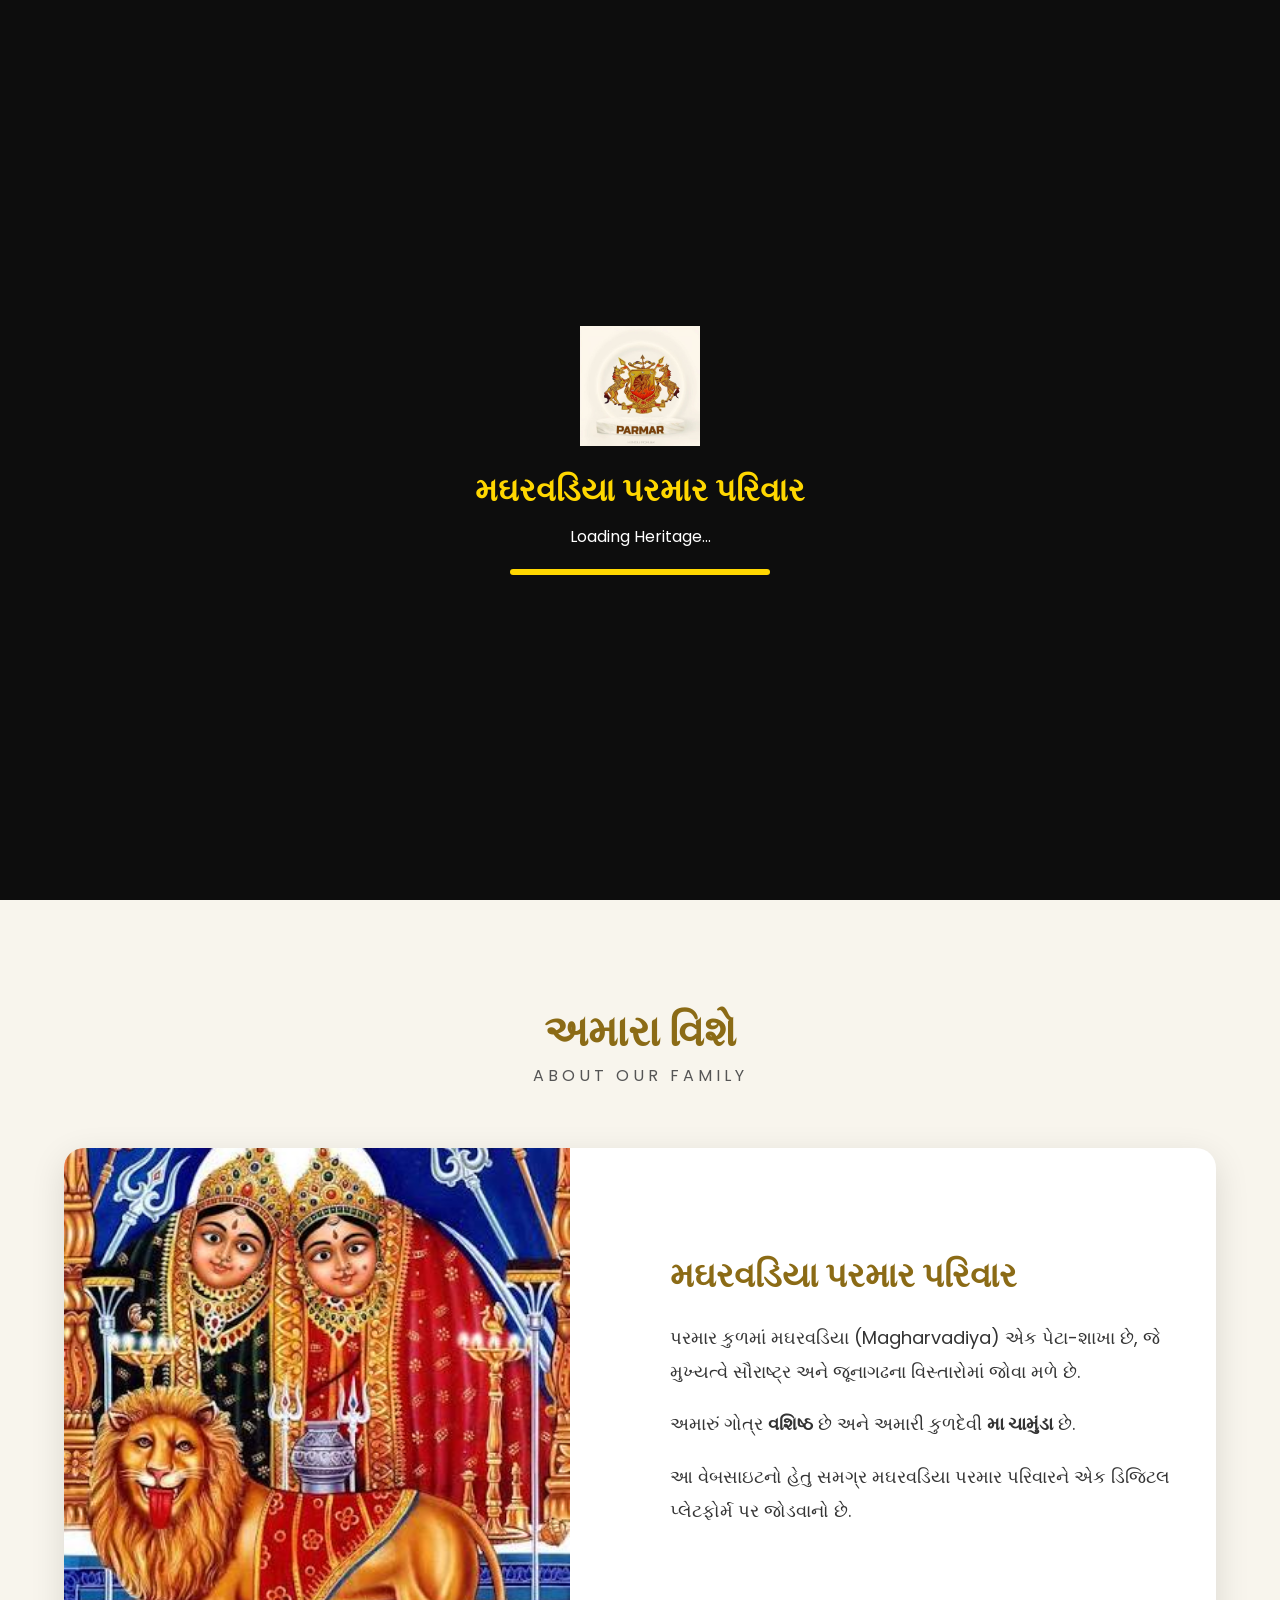
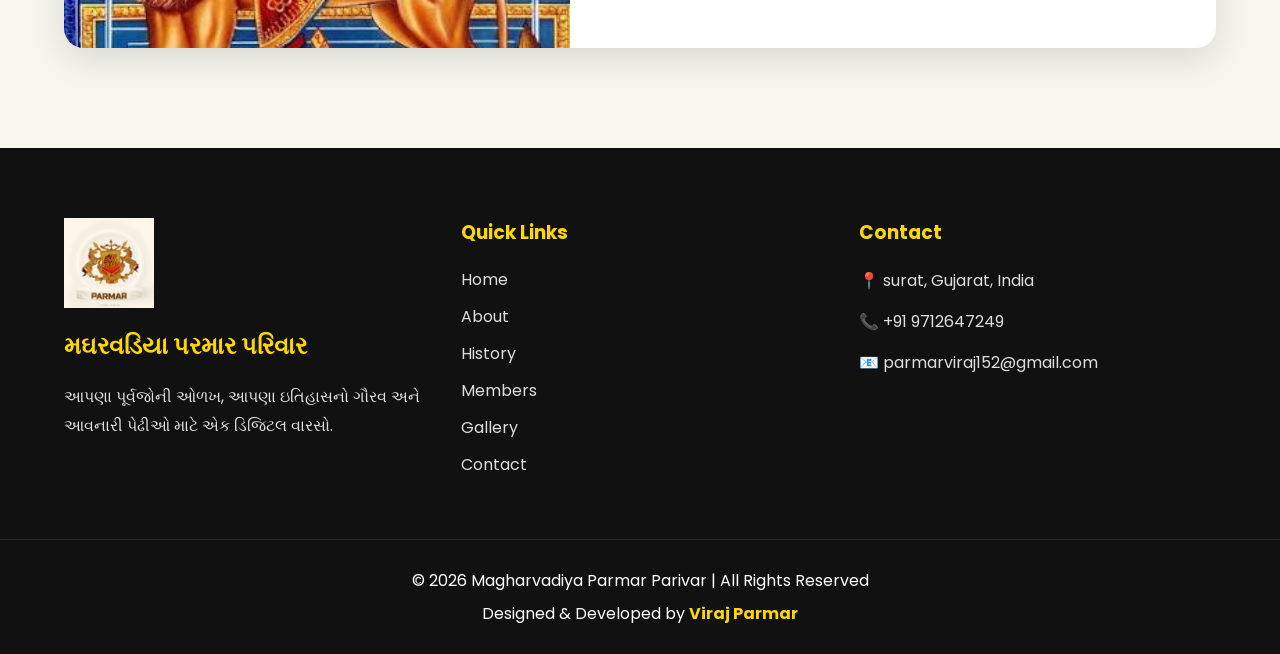
<file: index.html>
<!DOCTYPE html>
<html lang="gu">

<head>

    <meta charset="UTF-8">

    <meta name="viewport"
          content="width=device-width, initial-scale=1.0">

    <title>
        મઘરવડિયા પરમાર પરિવાર
    </title>

    <link rel="stylesheet"
          href="style.css">

</head>

<body>
    

    <div id="loader">
    

    <div class="loader-content">

        <img src="logo.jpg" alt="Logo">

        <h2>મઘરવડિયા પરમાર પરિવાર</h2>

        <p>Loading Heritage...</p>

        <div class="loading-bar">

            <div class="loading-fill"></div>

        </div>
    </div>

</div>



<header>

    <nav class="navbar" id="navbar">

        <div class="menu-toggle">

    <span></span>
    <span></span>
    <span></span>

</div>
    <div class="logo">
        <img src="logo.jpg"
             alt="Parmar Logo">
        <div class="logo-text">
            <h2>મઘરવડિયા પરમાર પરિવાર</h2>
            <p>MAGHARVADIYA PARMAR FAMILY</p>
        </div>
    </div>

    <ul class="nav-links">
        <li><a href="index.html" class="active">Home</a></li>
        <li><a href="about">About</a></li>
        <li><a href="member.html">Members</a></li>
        <li><a href="history.html">History</a></li>
        <li><a href="gallary.html">Gallery</a></li>
        <li><a href="news.html">News</a></li>
        <li><a href="contect.html">Contact</a></li>
    </ul>

    <div class="language">
        <button>ગુજરાતી</button>
        <button>English</button>
    </div>

</nav>
</header>


<section class="hero">

    <div class="hero-overlay"></div>

    <div class="hero-content">

        <h1>મઘરવડિયા પરમાર પરિવાર</h1>

        <h2>MAGHARVADIYA PARMAR FAMILY</h2>

        <div class="hero-line"></div>

        <p>
            આપણો ઇતિહાસ • આપણી ઓળખ • આપણો વારસો
        </p>

        <a href="#about" class="hero-btn">
            Explore History
        </a>

        <div class="scroll-down">

            <span>⌄</span>

        </div>

    </div>

</section>

<section id="about">

    <div class="container">

        <div class="section-title">

            <h2>અમારા વિશે</h2>

            <span>ABOUT OUR FAMILY</span>

        </div>

        <div class="about-card">

            <div class="about-image">

                <img src="maa.jpg" alt="Parmar Family">

            </div>

            <div class="about-content">

                <h3>મઘરવડિયા પરમાર પરિવાર</h3>

                <p>
                    પરમાર કુળમાં મઘરવડિયા (Magharvadiya) એક પેટા-શાખા છે, જે મુખ્યત્વે સૌરાષ્ટ્ર અને જૂનાગઢના વિસ્તારોમાં જોવા મળે છે.
                </p>

                <p>
                    અમારું ગોત્ર <strong>વશિષ્ઠ</strong> છે અને અમારી કુળદેવી <strong>મા ચામુંડા</strong> છે.
                </p>

                <p>
                    આ વેબસાઇટનો હેતુ સમગ્ર મઘરવડિયા પરમાર પરિવારને એક ડિજિટલ પ્લેટફોર્મ પર જોડવાનો છે.
                </p>

            </div>

        </div>

    </div>

</section>


<script src="script.js"></script>

</body>
<footer>

    <div class="footer-container">

        <div class="footer-box">

            <img src="logo.jpg" class="footer-logo">

            <h2>મઘરવડિયા પરમાર પરિવાર</h2>

            <p>
                આપણા પૂર્વજોની ઓળખ, આપણા ઇતિહાસનો ગૌરવ અને આવનારી પેઢીઓ માટે એક ડિજિટલ વારસો.
            </p>

        </div>

        <div class="footer-box">

            <h3>Quick Links</h3>

            <ul>

                <li><a href="index.html">Home</a></li>

                <li><a href="#about">About</a></li>

                <li><a href="history.html">History</a></li>

                <li><a href="member.html">Members</a></li>

                <li><a href="gallary.html">Gallery</a></li>

                <li><a href="contect.html">Contact</a></li>

            </ul>

        </div>

        <div class="footer-box">

            <h3>Contact</h3>

            <p>📍 surat, Gujarat, India</p>

            <p>📞 +91 9712647249</p>

            <p>📧 parmarviraj152@gmail.com</p>

        </div>

    </div>

    <div class="footer-bottom">

        <p>

            © 2026 Magharvadiya Parmar Parivar | All Rights Reserved

        </p>

        <p>

            Designed & Developed by <span>Viraj Parmar</span>

        </p>

    </div>

</footer>
</html>
</file>
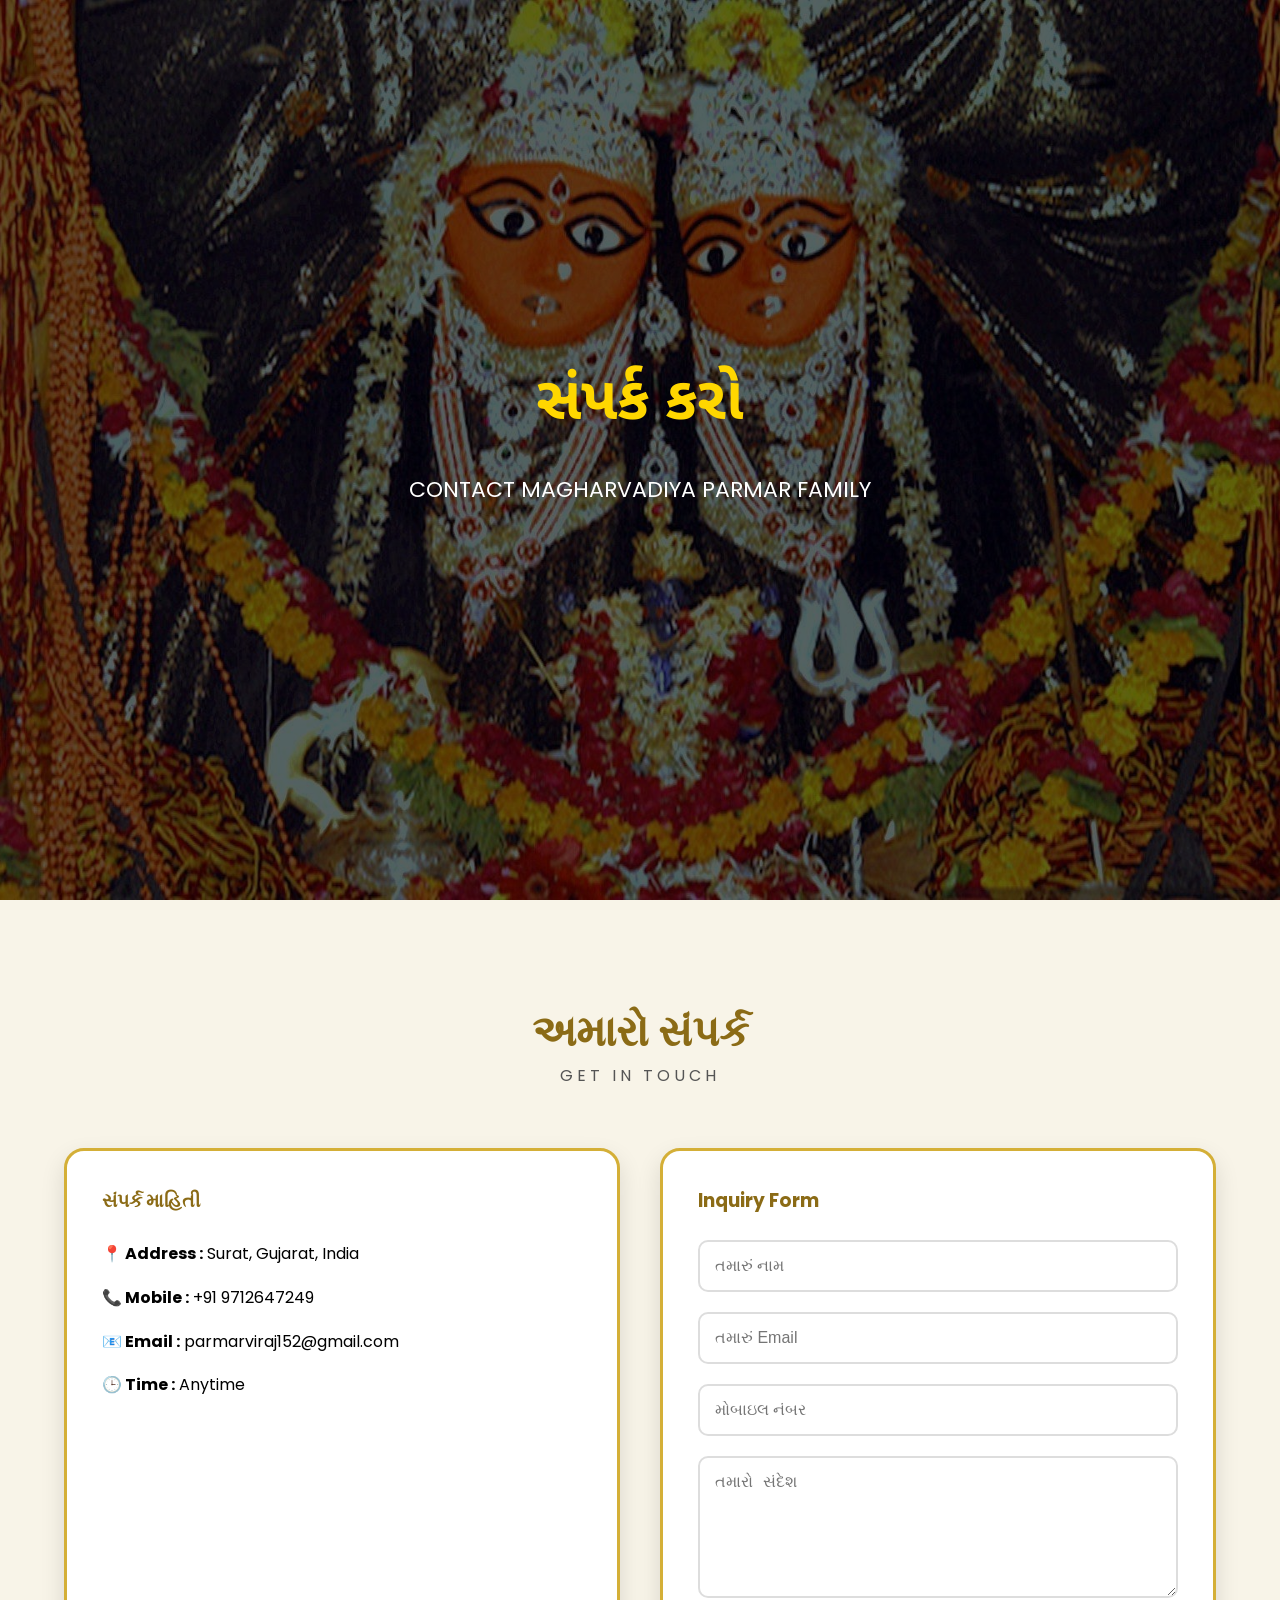
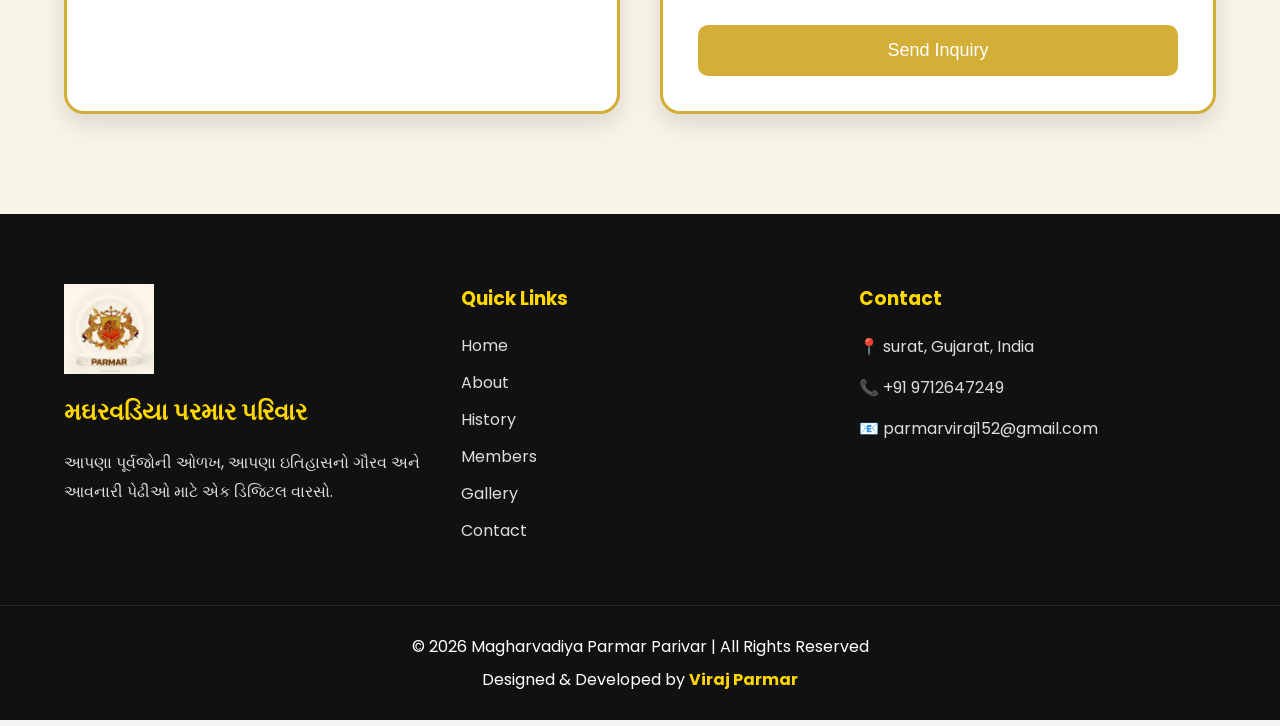
<file: contect.html>
<!DOCTYPE html>
<html lang="gu">

<head>

    <meta charset="UTF-8">

    <meta name="viewport" content="width=device-width, initial-scale=1.0">

    <title>Contact Us</title>

    <link rel="stylesheet" href="style.css">

</head>

<body>

<!-- Navbar -->
<!-- index.html mathi Copy -->

<section class="hero">

    <div class="hero-overlay"></div>

    <div class="hero-content">

        <h1>સંપર્ક કરો</h1>

        <p>CONTACT MAGHARVADIYA PARMAR FAMILY</p>

    </div>

</section>

<section id="contact-page">

    <div class="container">

        <div class="section-title">

            <h2>અમારો સંપર્ક</h2>

            <span>GET IN TOUCH</span>

        </div>

        <div class="contact-wrapper">

            <!-- Contact Information -->

            <div class="contact-card">

                <h3>સંપર્ક માહિતી</h3>

                <p><strong>📍 Address :</strong> Surat, Gujarat, India</p>

                <p><strong>📞 Mobile :</strong> +91 9712647249</p>

                <p><strong>📧 Email :</strong> parmarviraj152@gmail.com</p>

                <p><strong>🕒 Time :</strong> Anytime</p>

            </div>

            <!-- Inquiry Form -->

            <div class="contact-card">

                <h3>Inquiry Form</h3>

                <form>

                    <input type="text"
                           placeholder="તમારું નામ">

                    <input type="email"
                           placeholder="તમારું Email">

                    <input type="tel"
                           placeholder="મોબાઇલ નંબર">

                    <textarea
                        rows="6"
                        placeholder="તમારો સંદેશ"></textarea>

                    <button type="submit">

                        Send Inquiry

                    </button>

                </form>

            </div>

        </div>

    </div>

</section>

<script src="script.js"></script>
</body>

<footer>

    <div class="footer-container">

        <div class="footer-box">

            <img src="logo.jpg" class="footer-logo">

            <h2>મઘરવડિયા પરમાર પરિવાર</h2>

            <p>
                આપણા પૂર્વજોની ઓળખ, આપણા ઇતિહાસનો ગૌરવ અને આવનારી પેઢીઓ માટે એક ડિજિટલ વારસો.
            </p>

        </div>

        <div class="footer-box">

            <h3>Quick Links</h3>

            <ul>

                <li><a href="index.html">Home</a></li>

                <li><a href="#about">About</a></li>

                <li><a href="history.html">History</a></li>

                <li><a href="member.html">Members</a></li>

                <li><a href="gallary.html">Gallery</a></li>

                <li><a href="contect.html">Contact</a></li>

            </ul>

        </div>

        <div class="footer-box">

            <h3>Contact</h3>

            <p>📍 surat, Gujarat, India</p>

            <p>📞 +91 9712647249</p>

            <p>📧 parmarviraj152@gmail.com</p>

        </div>

    </div>

    <div class="footer-bottom">

        <p>

            © 2026 Magharvadiya Parmar Parivar | All Rights Reserved

        </p>

        <p>

            Designed & Developed by <span>Viraj Parmar</span>

        </p>

    </div>

</footer>

</html>
</file>
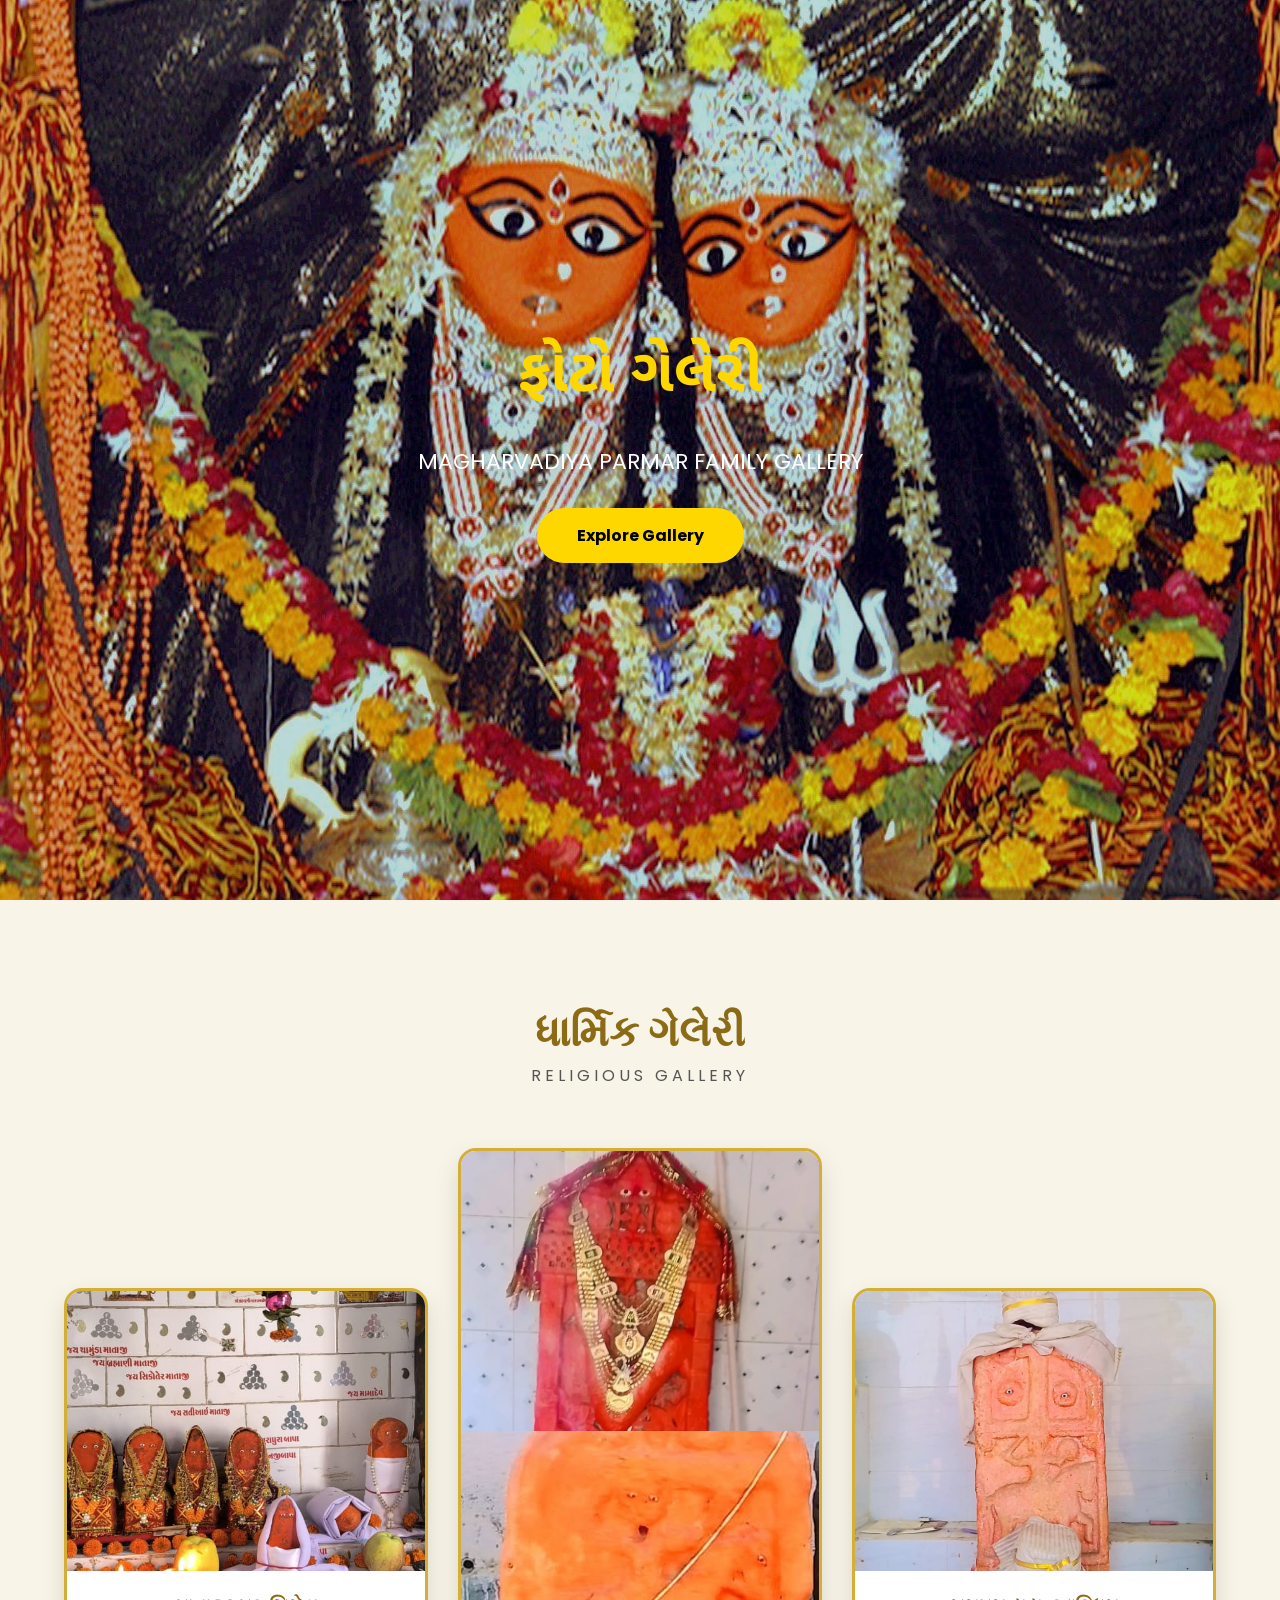
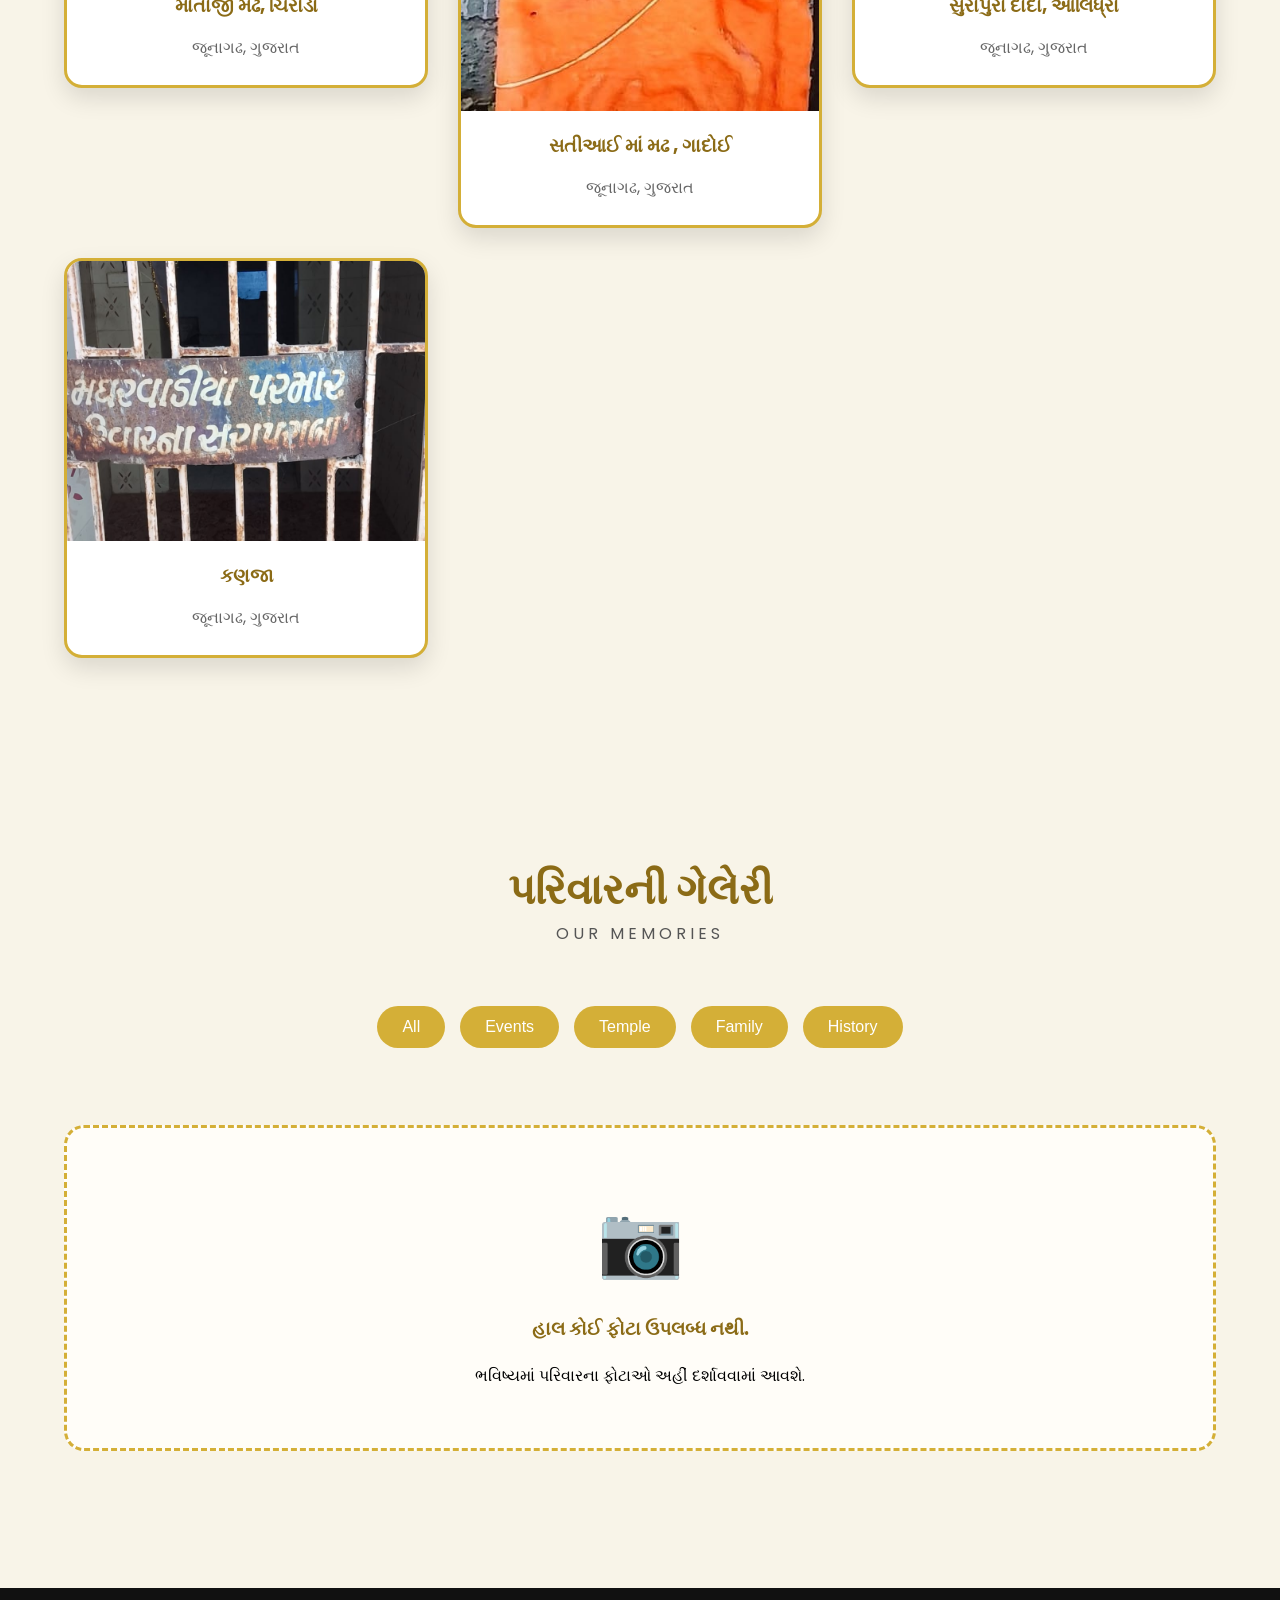
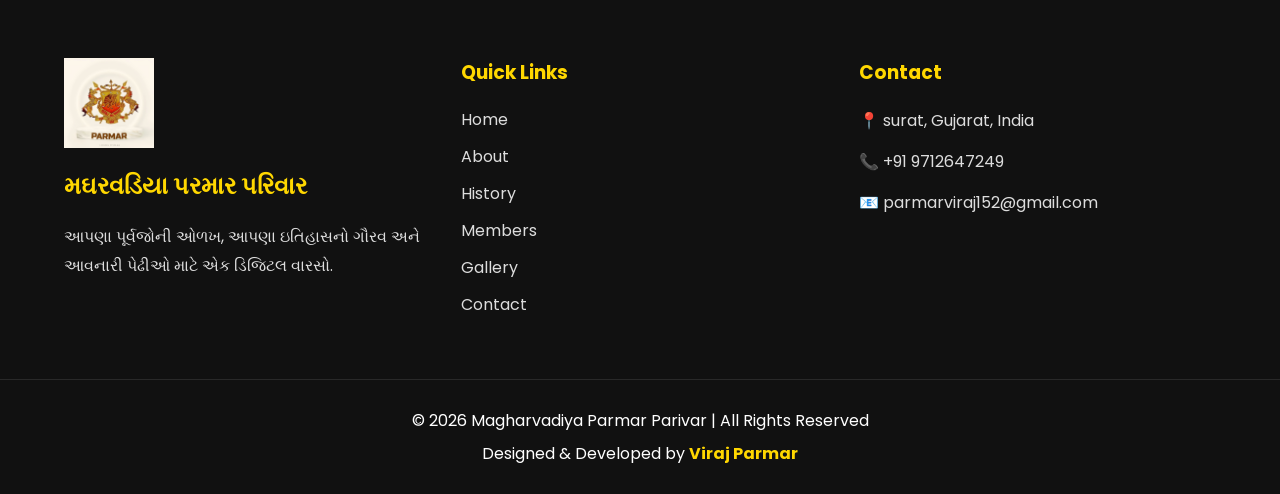
<file: gallary.html>
<!DOCTYPE html>
<html lang="gu">

<head>

    <meta charset="UTF-8">

    <meta name="viewport" content="width=device-width, initial-scale=1.0">

    <title>ફોટો ગેલેરી</title>

    <link rel="stylesheet" href="style.css">

</head>

<body>

<!-- Navbar -->
<!-- index.html mathi copy karvani -->

<section class="gallery-hero">

    <div class="hero-overlay"></div>

    <div class="hero-content">

        <h1>ફોટો ગેલેરી</h1>

        <p>MAGHARVADIYA PARMAR FAMILY GALLERY</p>

        <a href="#gallery" class="hero-btn">

            Explore Gallery

        </a>

    </div>

</section>
<section id="gallery">

    <div class="container">

        <div class="section-title">

            <h2>ધાર્મિક ગેલેરી</h2>

            <span>RELIGIOUS GALLERY</span>

        </div>

        <div class="gallery-grid">

            <!-- Photo 1 -->

            <div class="gallery-card">

                <img src="12.jpg" alt="ચામુંડા માતાજી મઢ">

                <h3>માતાજી મઢ,  ચિરોડા</h3>

                <p>જૂનાગઢ, ગુજરાત</p>

            </div>

            <!-- Photo 2 -->

            <div class="gallery-card">

                <img src="10.jpg" alt="સતીઆઈ માં">
                  <img src="11.jpg" alt="સુરાપુરા દાદા">

                <h3>સતીઆઈ માં મઢ , ગાદોઈ</h3>

                <p>જૂનાગઢ, ગુજરાત</p>

            </div>

            <!-- Photo 3 -->

            <div class="gallery-card">

                <img src="6.jpg" alt="સુરાપુરા દાદા">

                <h3>સુરાપુરા દાદા, આલિધ્રા</h3>

                <p>જૂનાગઢ, ગુજરાત</p>

            </div>

            <!-- Photo 4 -->

            <div class="gallery-card">

                <img src="7.jpg" alt="સુરાપુરા દાદા">

                <h3>કણજા</h3>

                <p>જૂનાગઢ, ગુજરાત</p>

            </div>

        </div>

    </div>

</section>

<section id="gallery">

    <div class="container">

        <div class="section-title">

            <h2>પરિવારની ગેલેરી</h2>

            <span>OUR MEMORIES</span>

        </div>

        <div class="gallery-filter">

            <button>All</button>

            <button>Events</button>

            <button>Temple</button>

            <button>Family</button>

            <button>History</button>

        </div>

        <div class="gallery-grid">

            <div class="empty-gallery">

                <h2>📷</h2>

                <h3>હાલ કોઈ ફોટા ઉપલબ્ધ નથી.</h3>

                <p>

                    ભવિષ્યમાં પરિવારના ફોટાઓ અહીં દર્શાવવામાં આવશે.

                </p>

            </div>

        </div>

    </div>

</section>

<footer>

    <div class="footer-container">

        <div class="footer-box">

            <img src="logo.jpg" class="footer-logo">

            <h2>મઘરવડિયા પરમાર પરિવાર</h2>

            <p>
                આપણા પૂર્વજોની ઓળખ, આપણા ઇતિહાસનો ગૌરવ અને આવનારી પેઢીઓ માટે એક ડિજિટલ વારસો.
            </p>

        </div>

        <div class="footer-box">

            <h3>Quick Links</h3>

            <ul>

                <li><a href="index.html">Home</a></li>

                <li><a href="#about">About</a></li>

                <li><a href="history.html">History</a></li>

                <li><a href="member.html">Members</a></li>

                <li><a href="gallary.html">Gallery</a></li>

                <li><a href="contect.html">Contact</a></li>

            </ul>

        </div>

        <div class="footer-box">

            <h3>Contact</h3>

            <p>📍 surat, Gujarat, India</p>

            <p>📞 +91 9712647249</p>

            <p>📧 parmarviraj152@gmail.com</p>

        </div>

    </div>

    <div class="footer-bottom">

        <p>

            © 2026 Magharvadiya Parmar Parivar | All Rights Reserved

        </p>

        <p>

            Designed & Developed by <span>Viraj Parmar</span>

        </p>

    </div>

</footer>

</body>

</html>
</file>
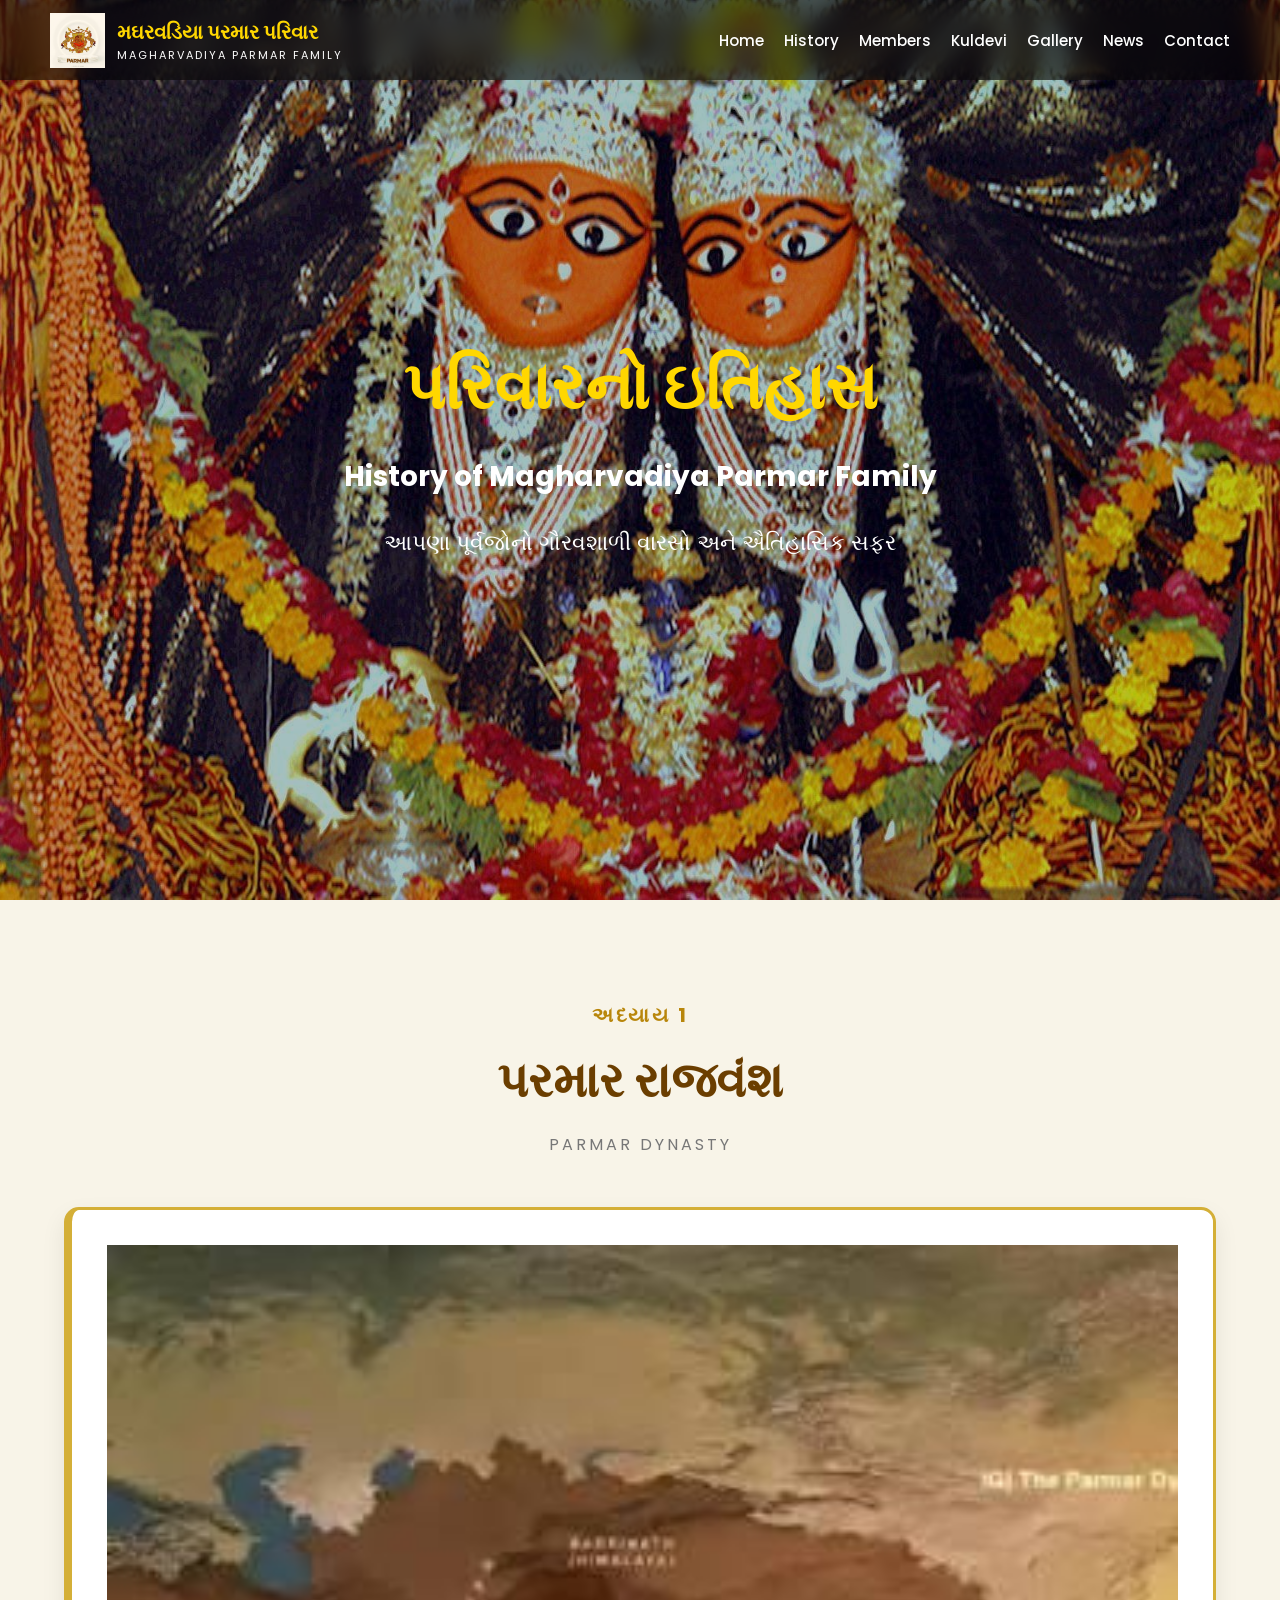
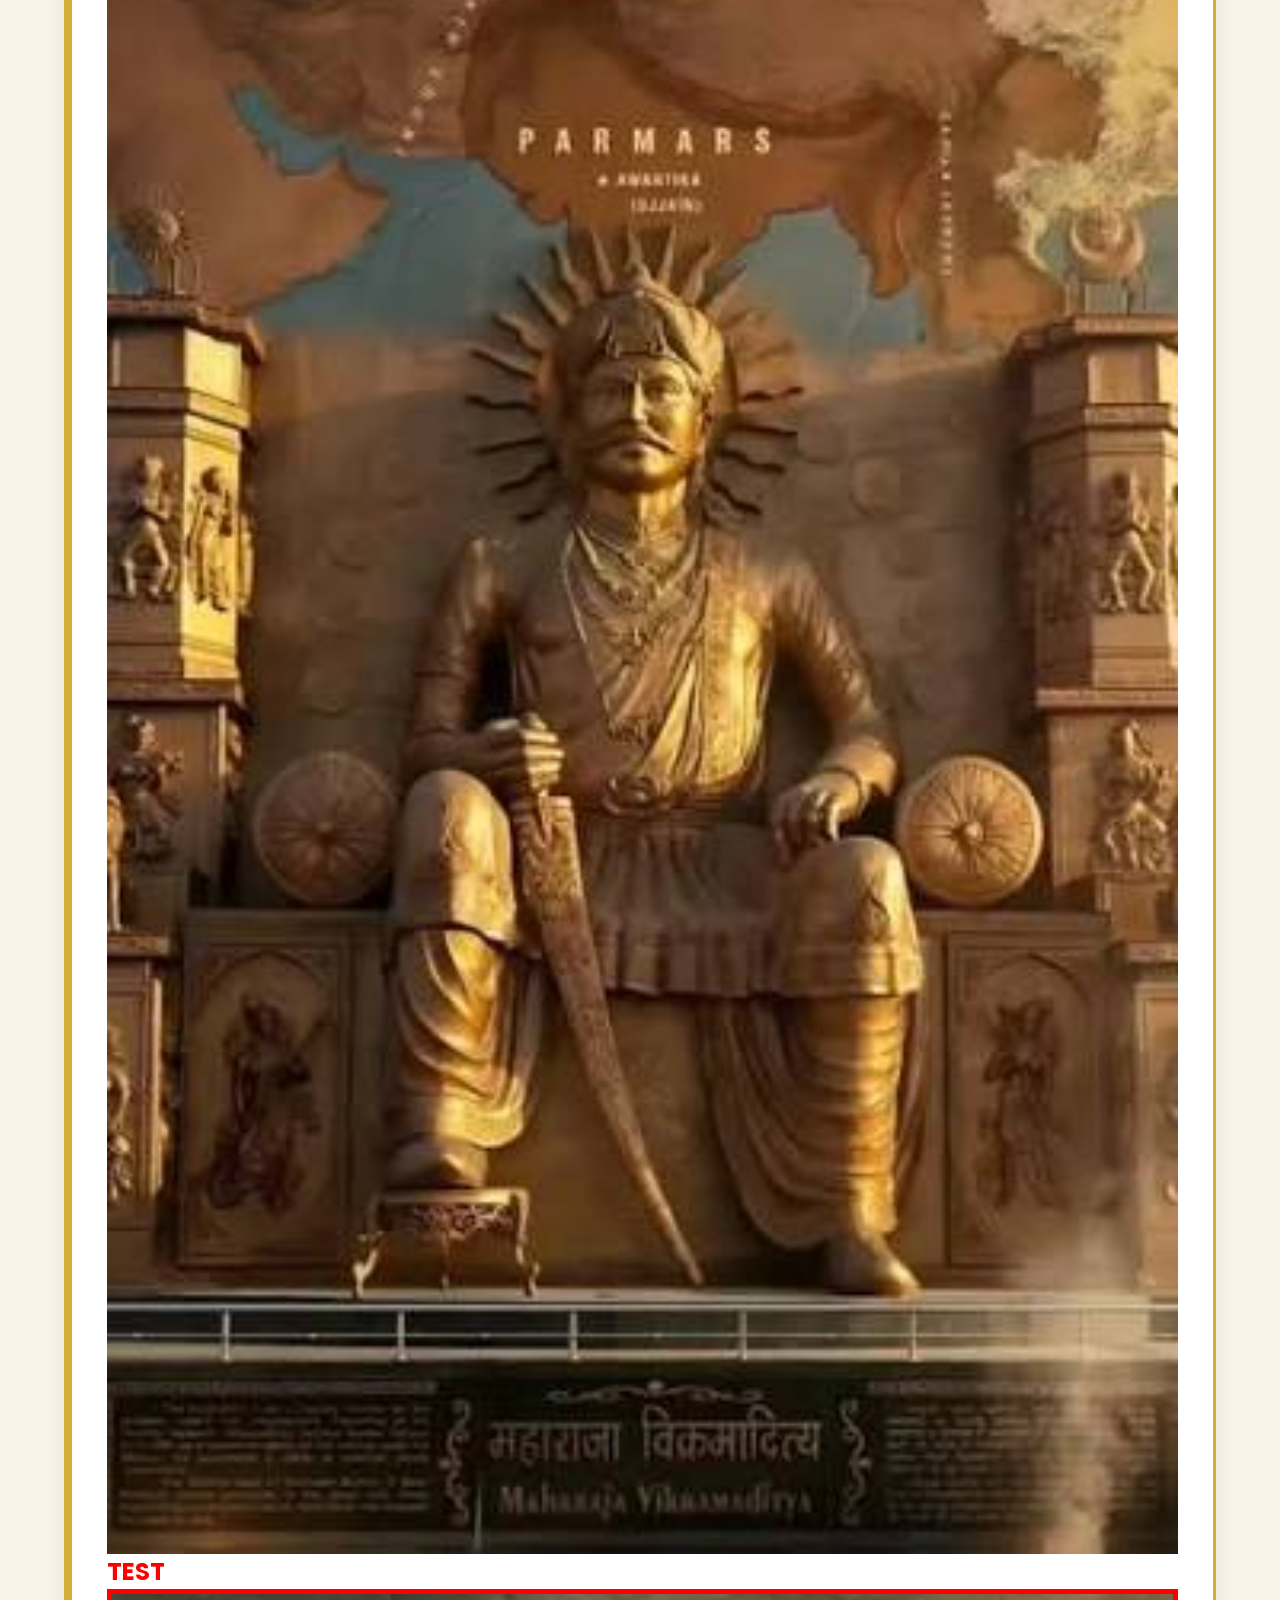
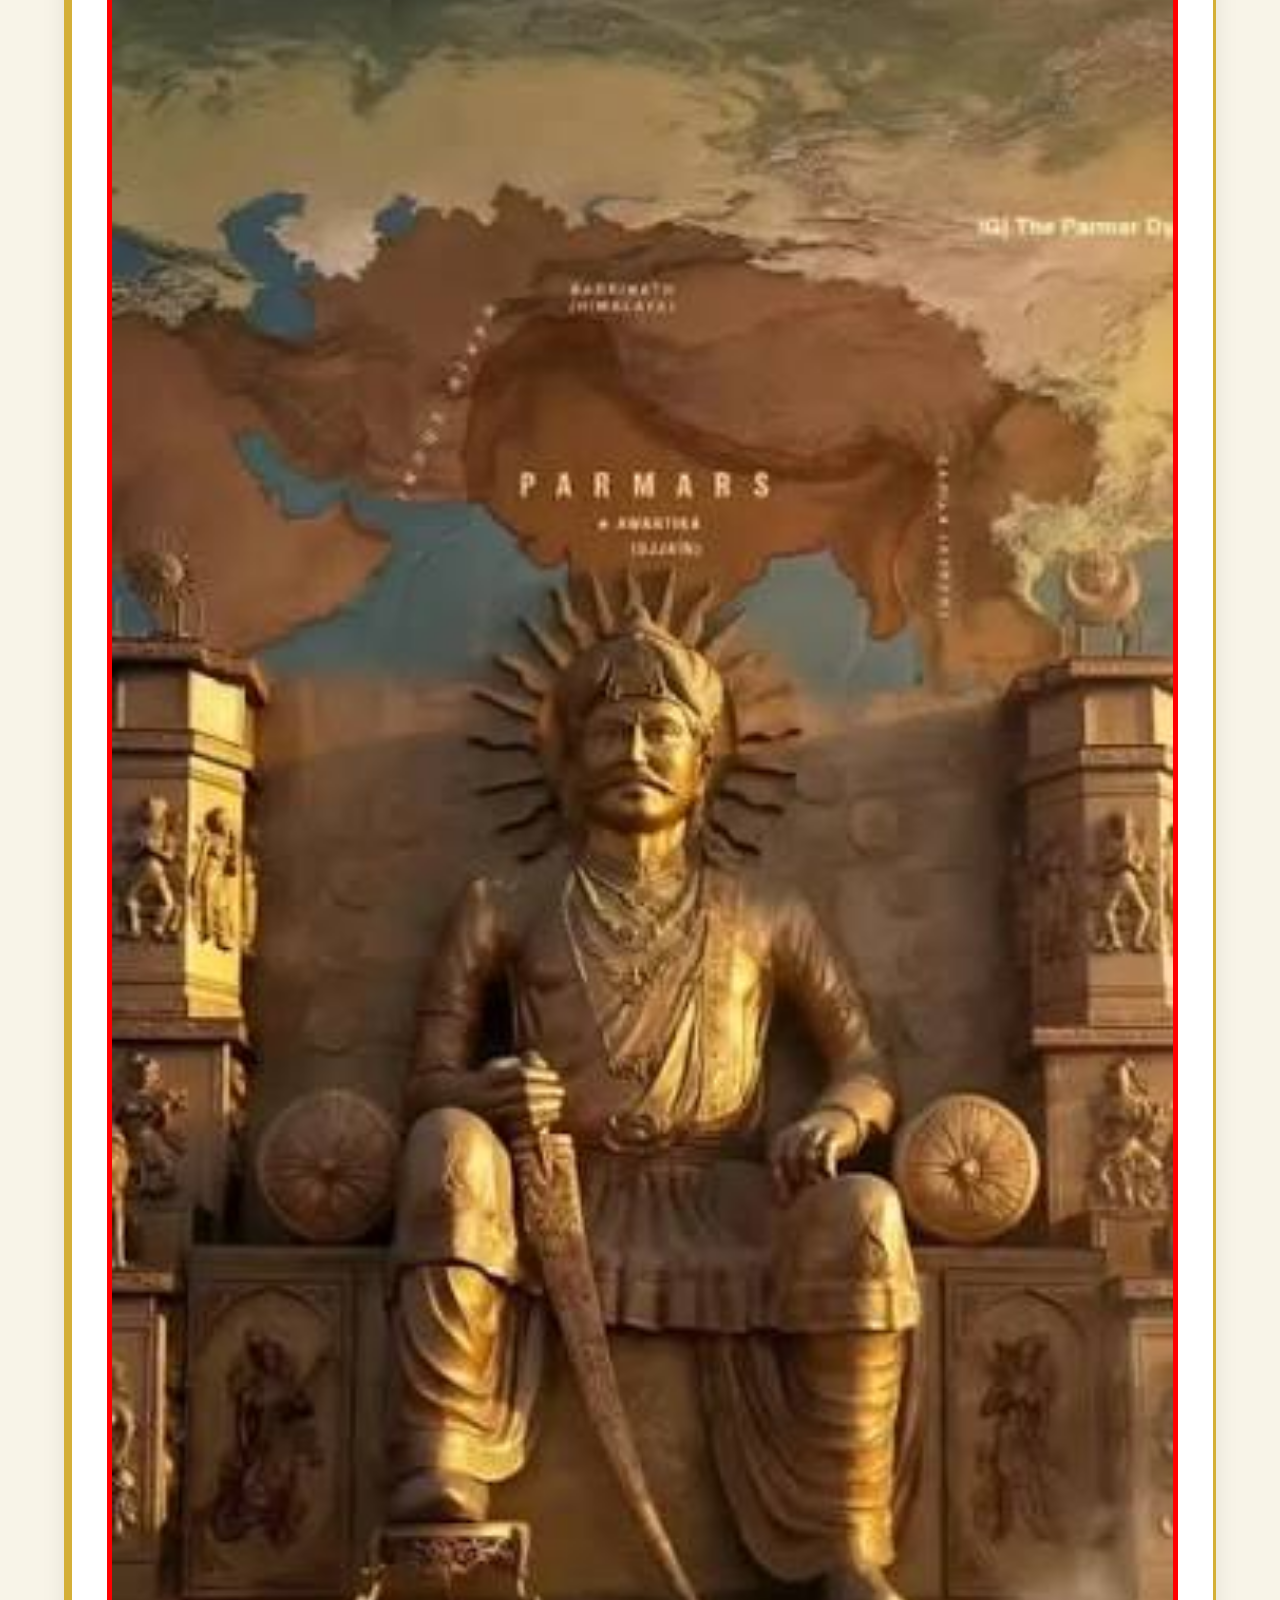
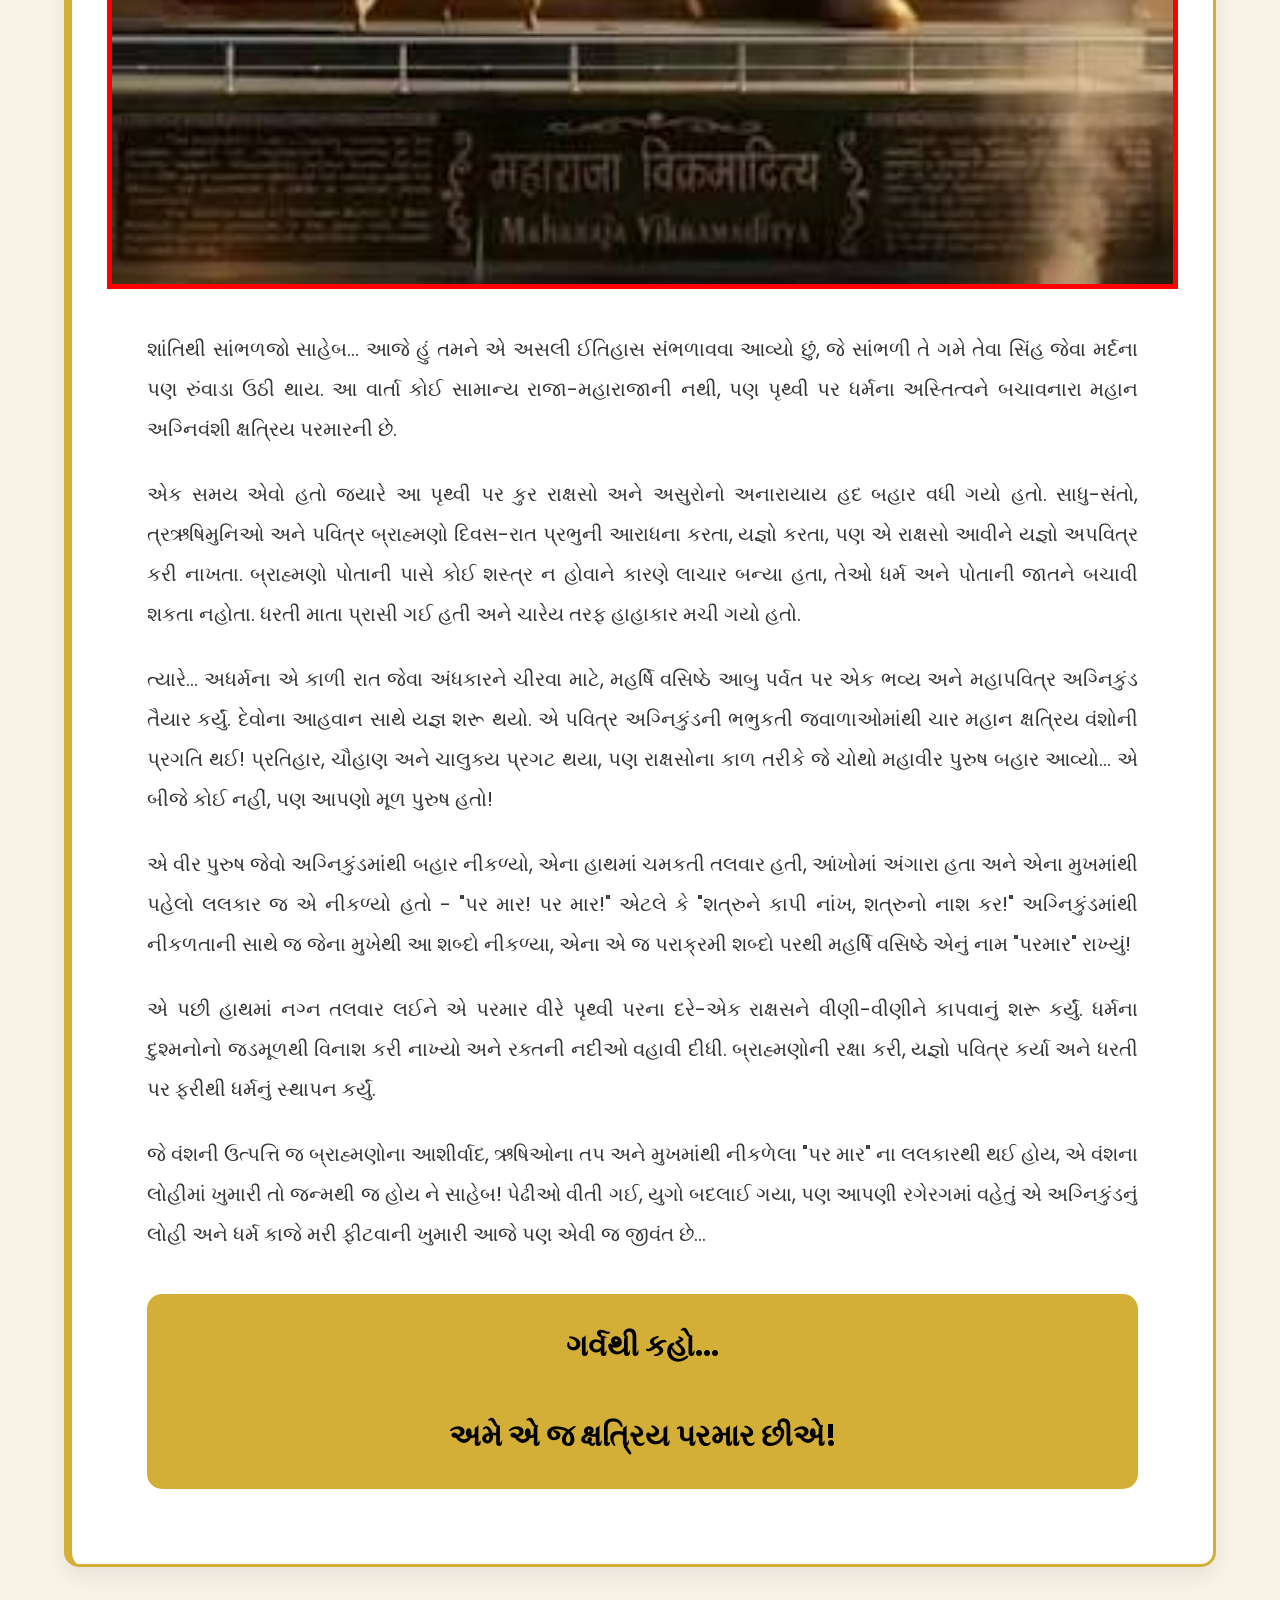
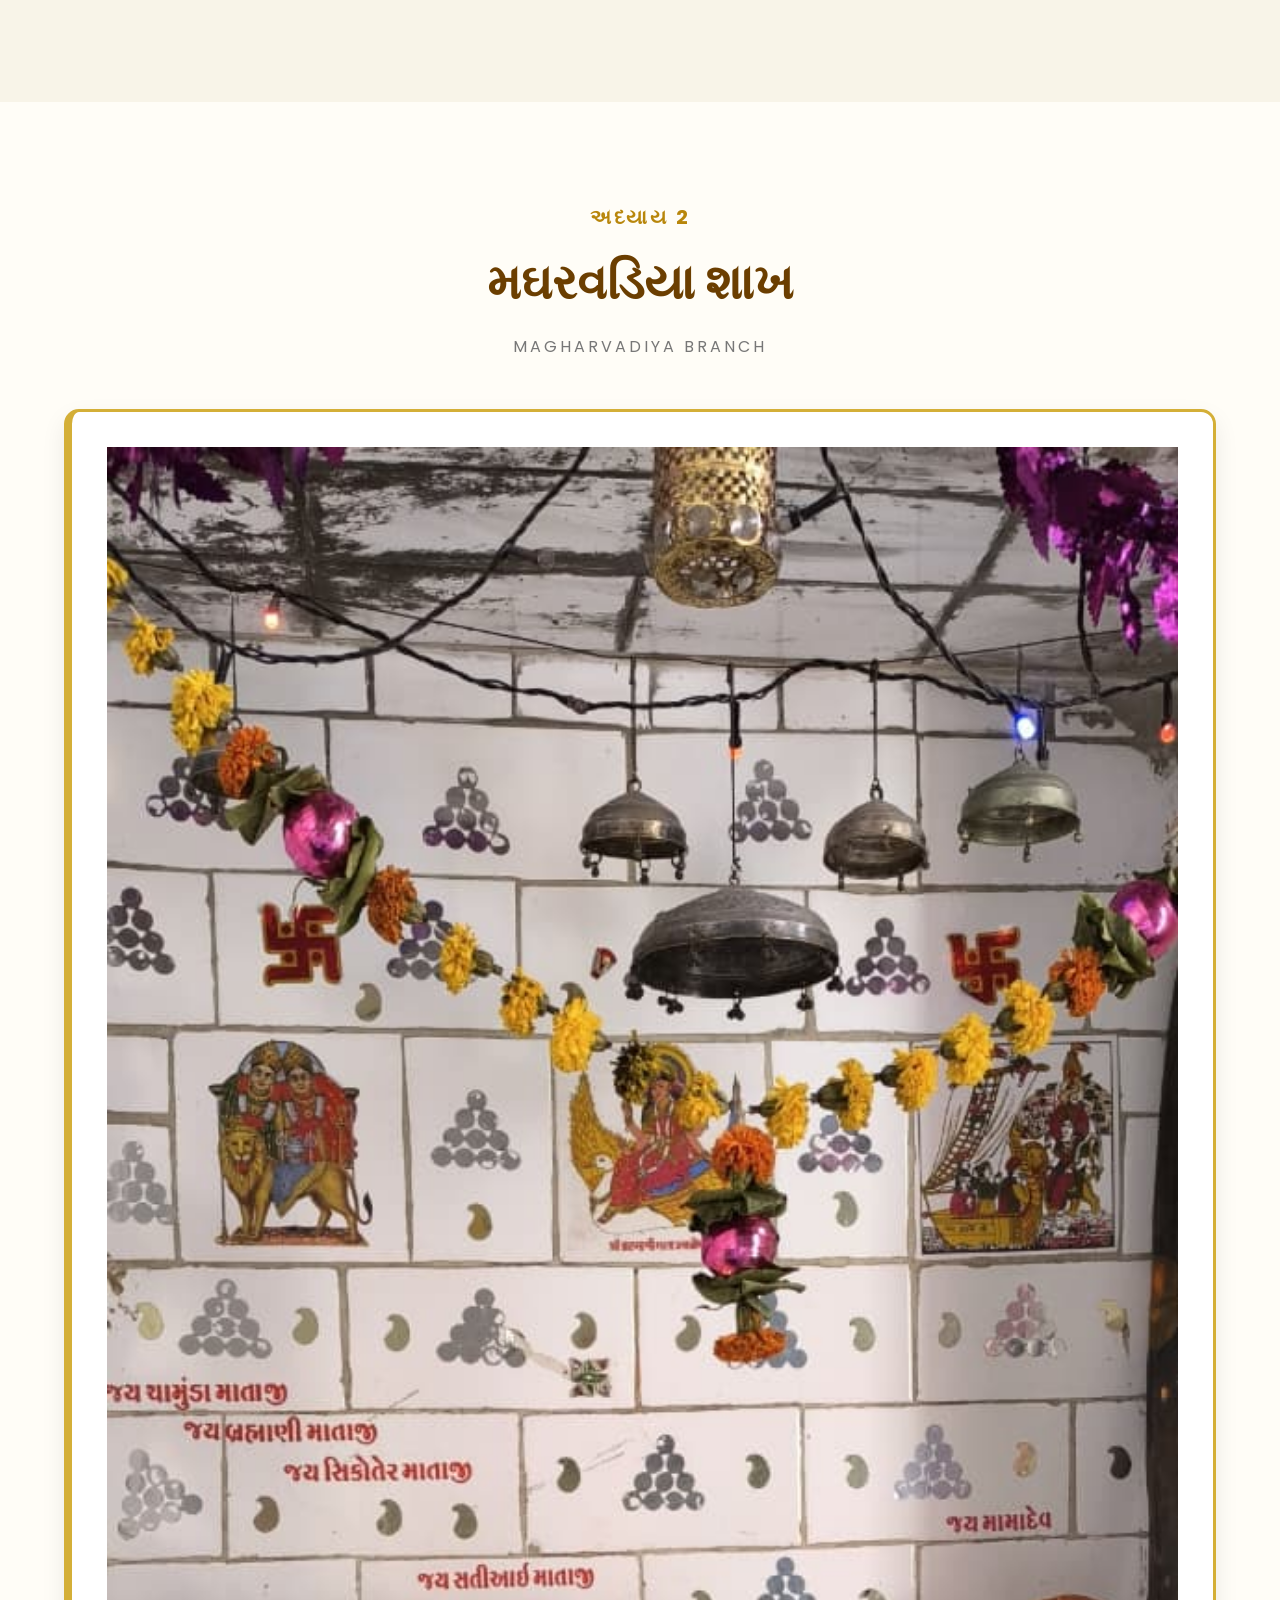
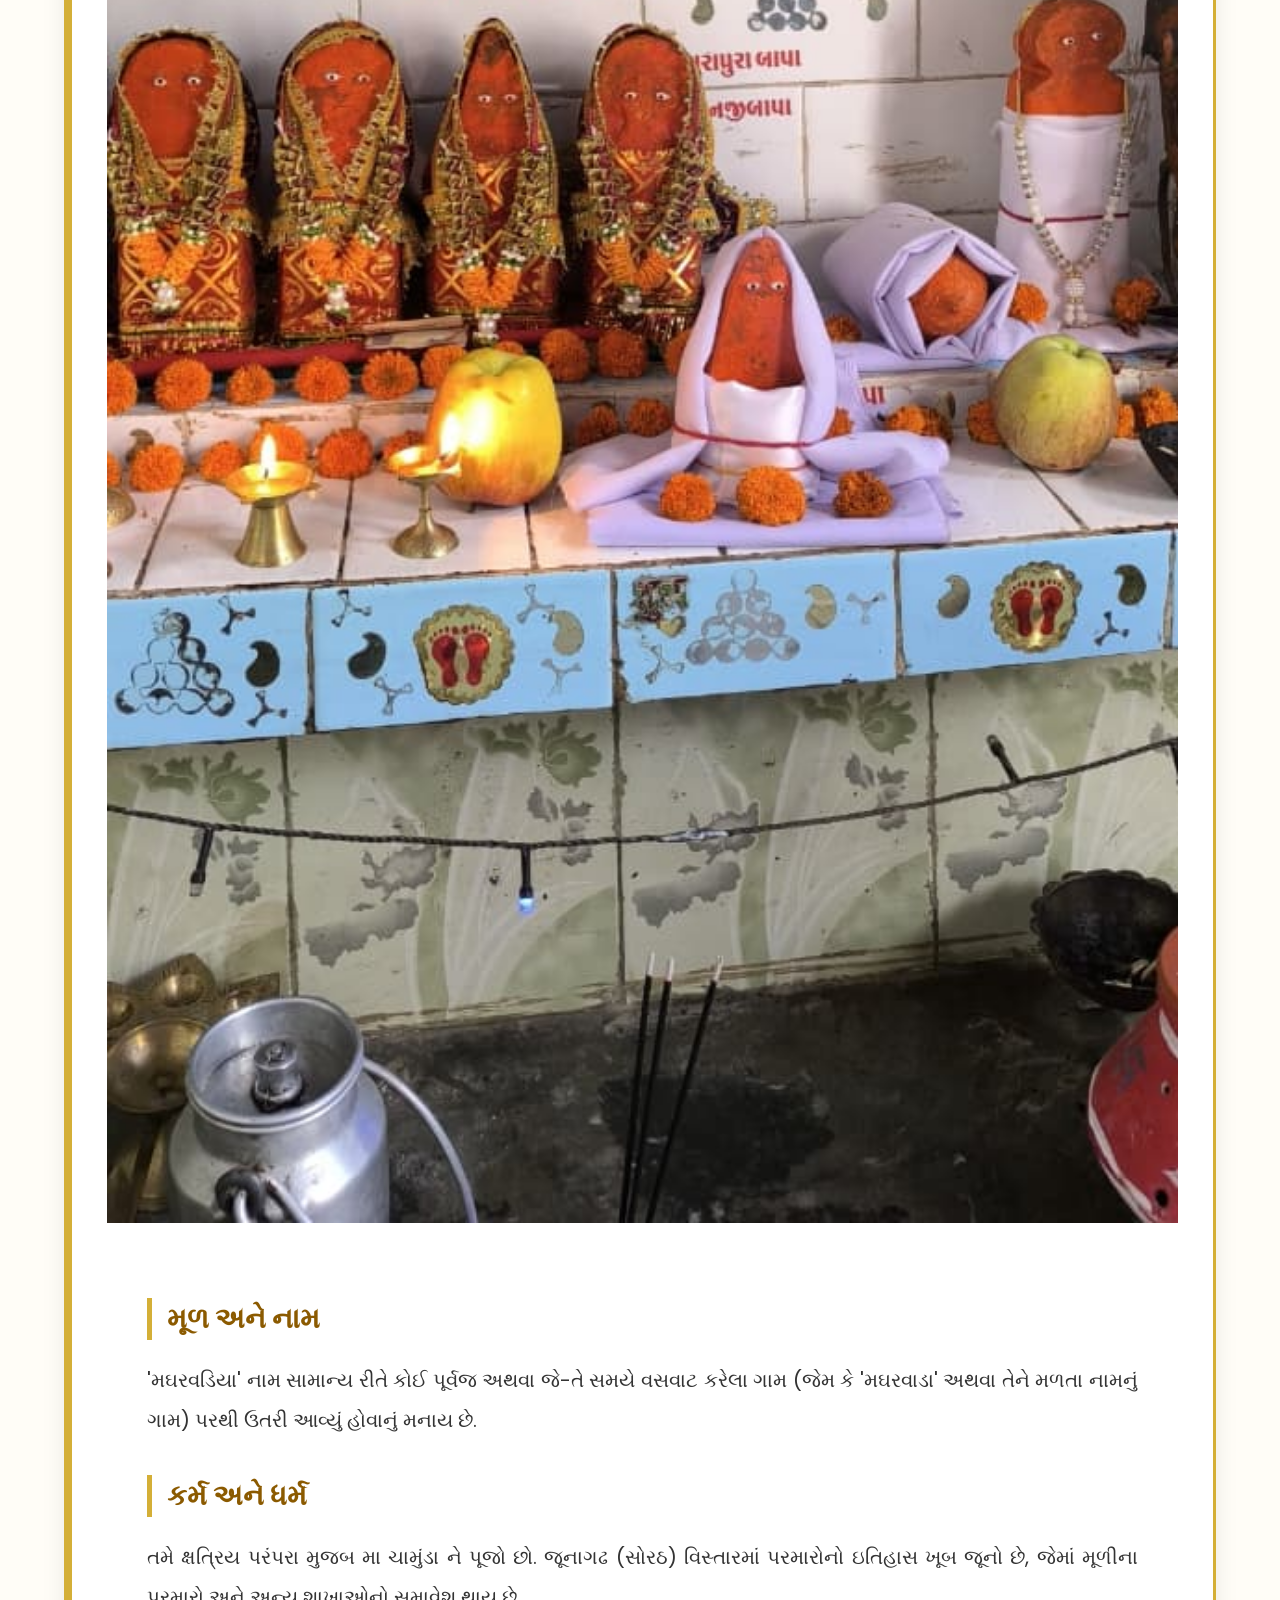
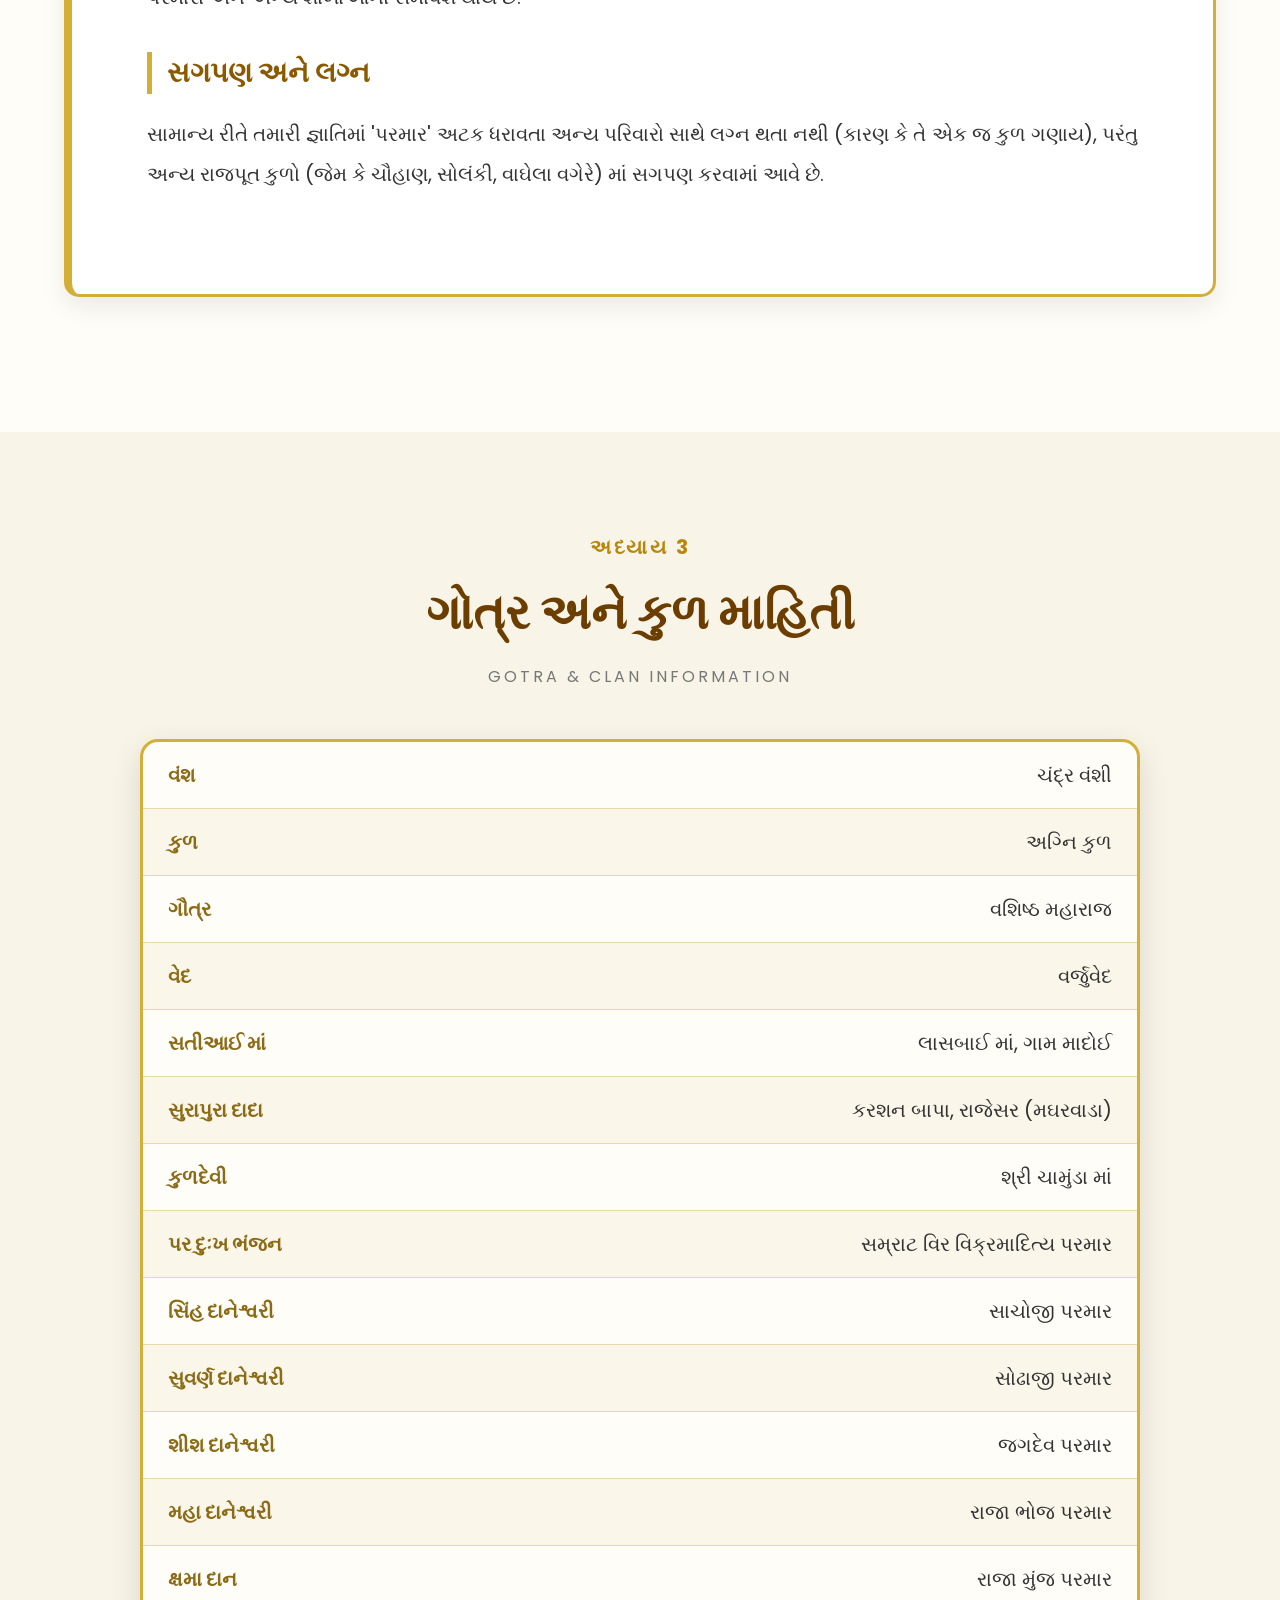
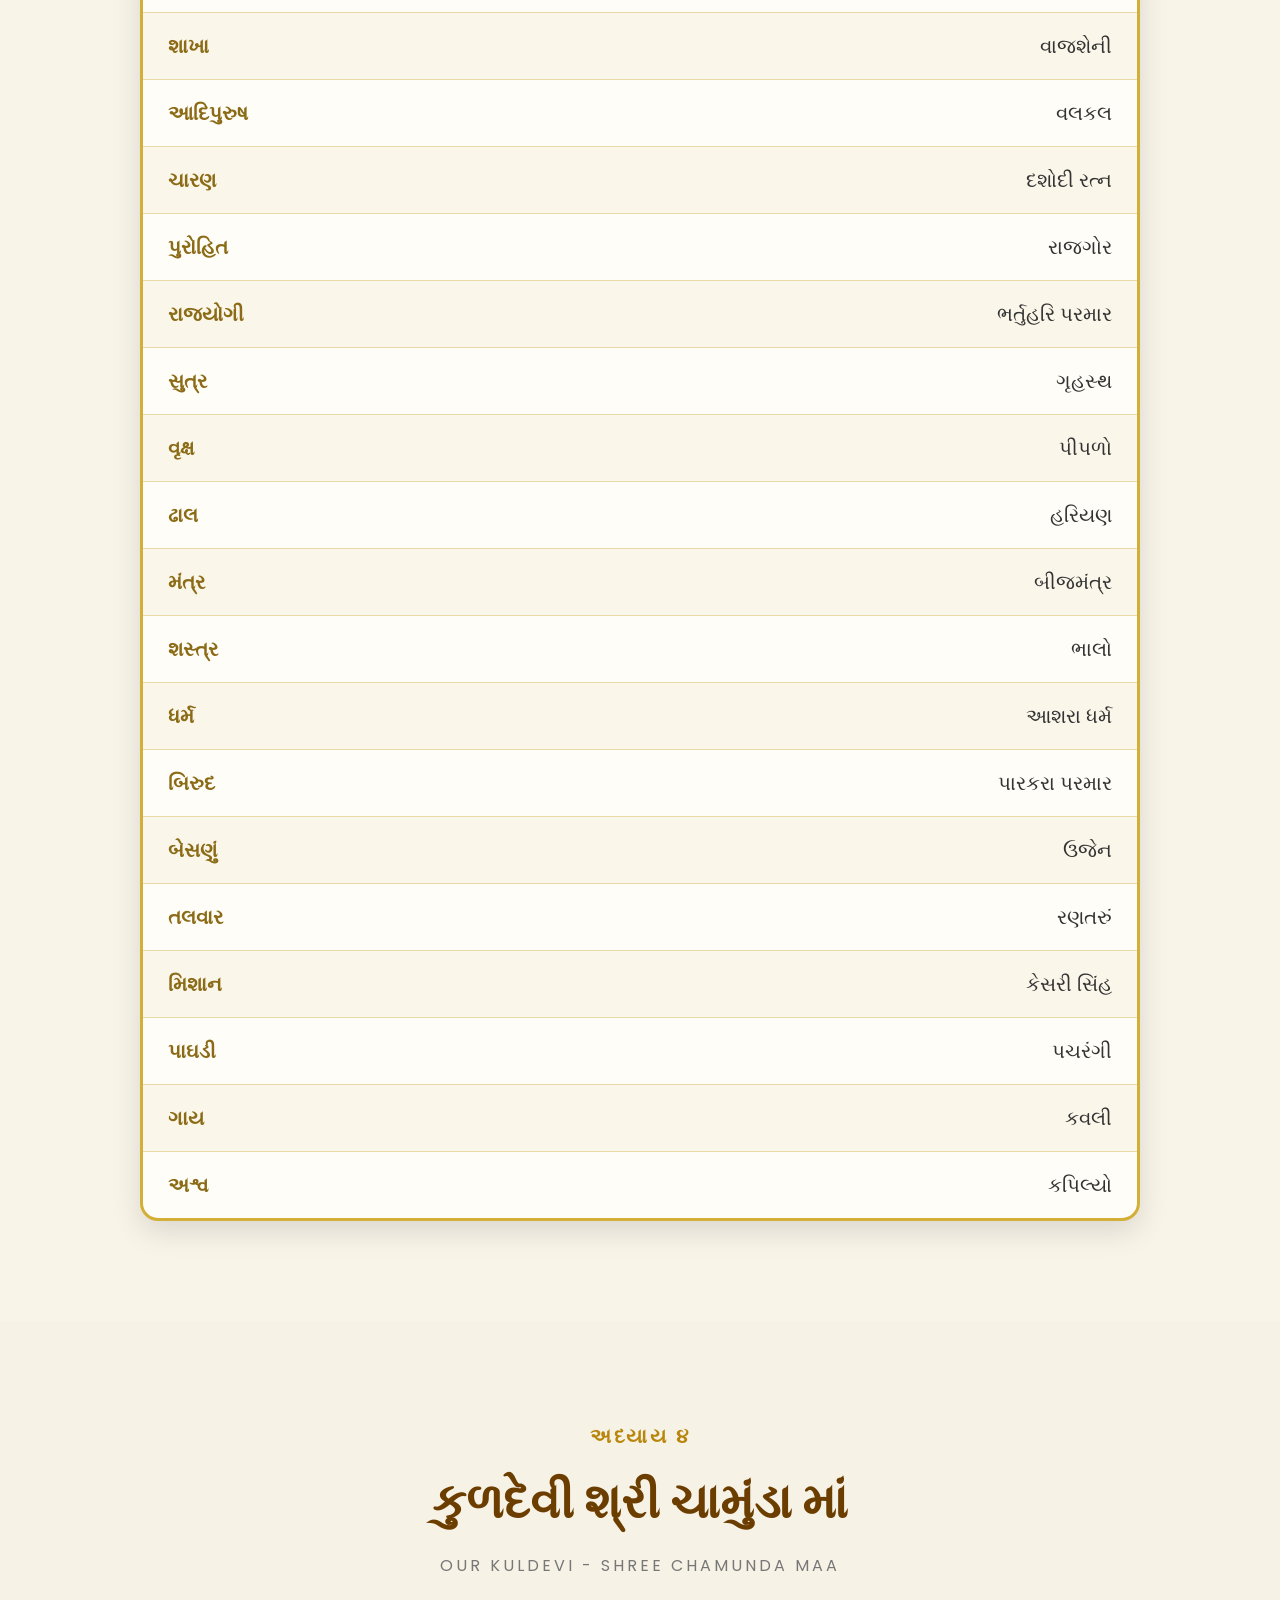
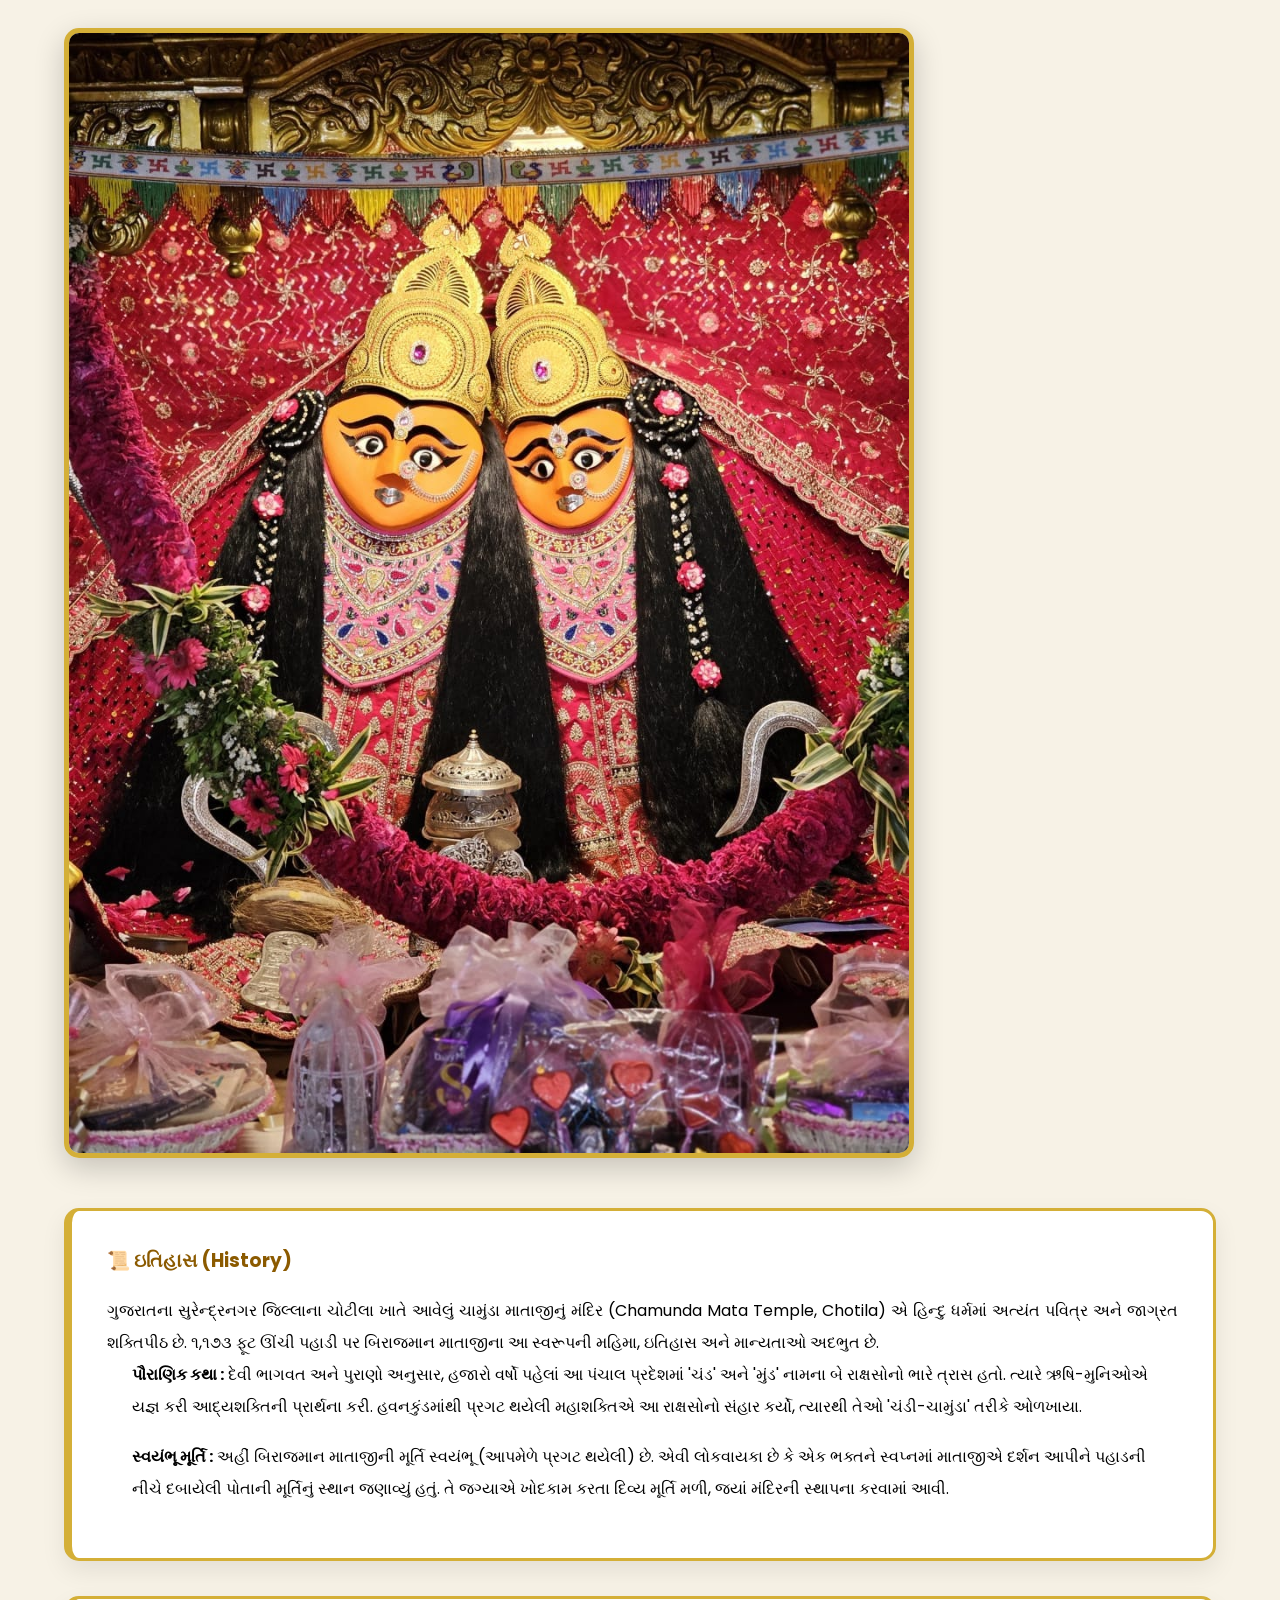
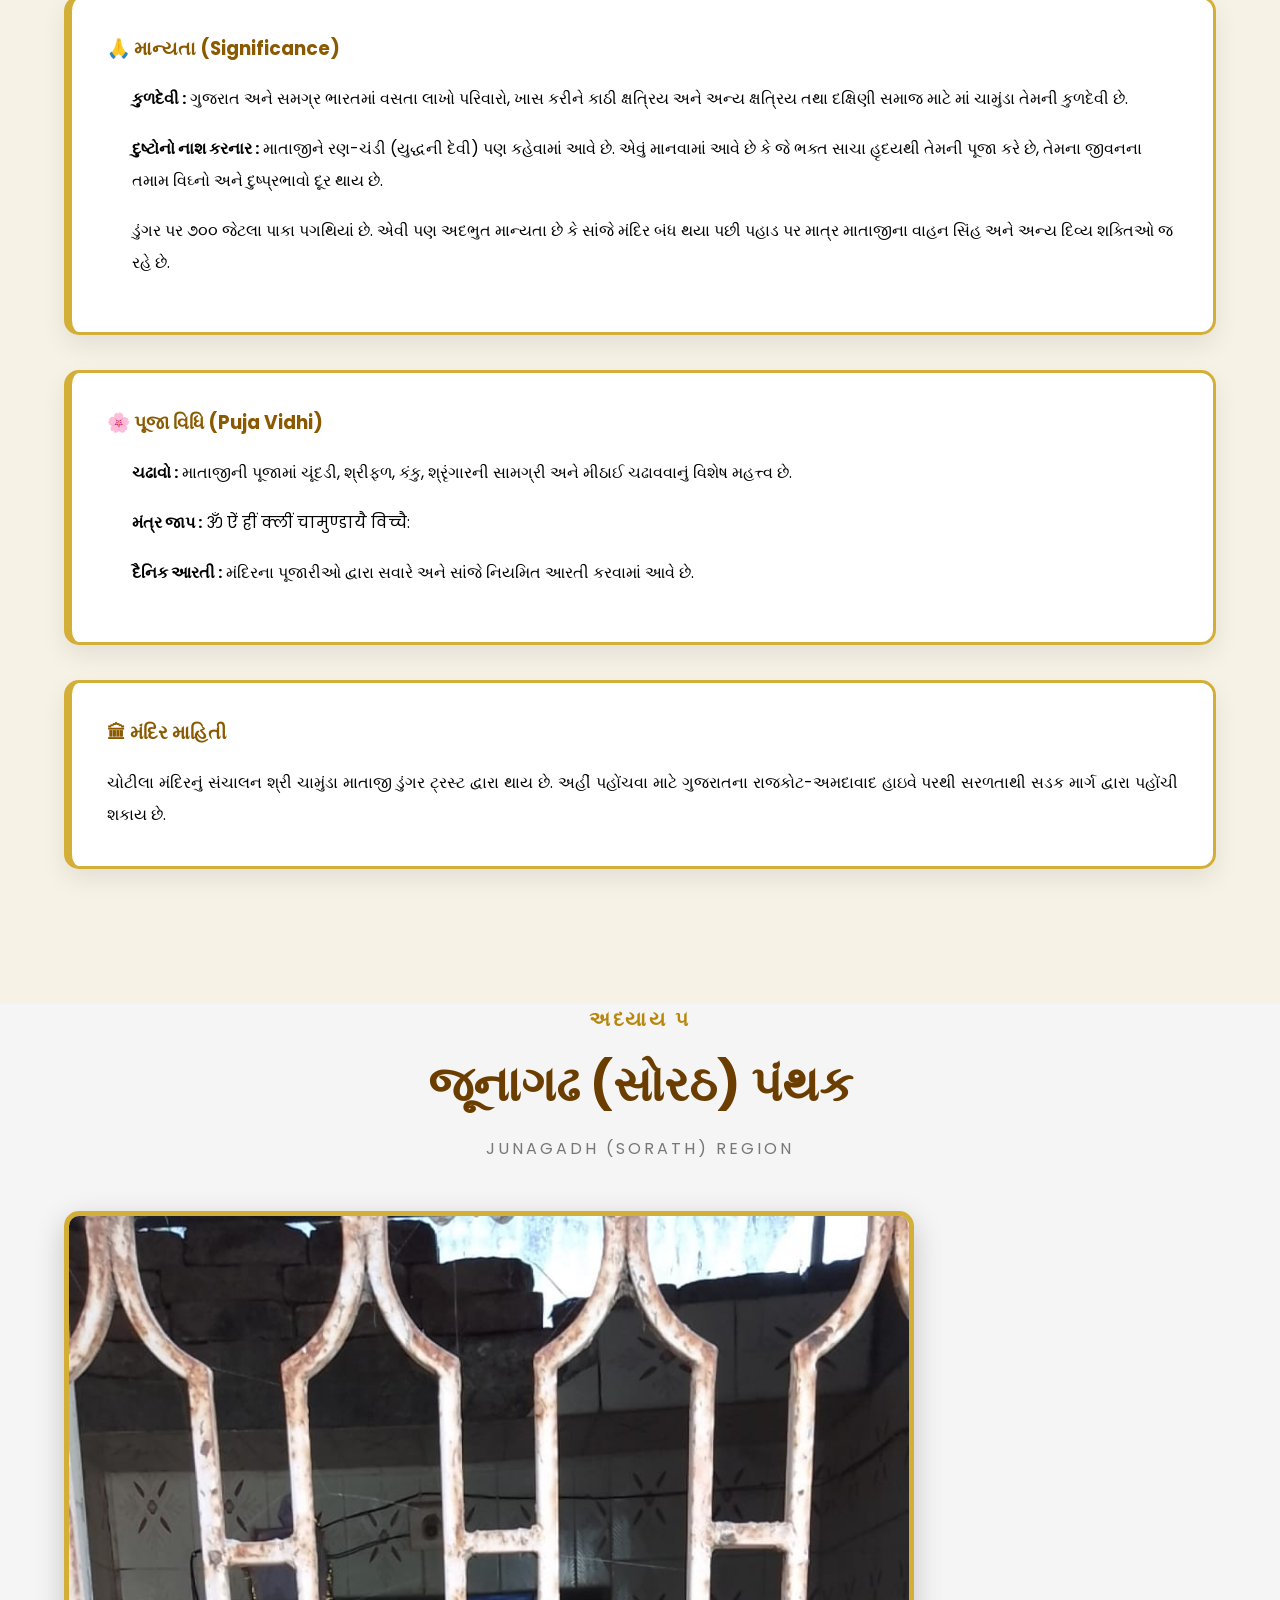
<file: history.html>
<!DOCTYPE html>
<html lang="gu">

<head>

    <meta charset="UTF-8">

    <meta name="viewport" content="width=device-width, initial-scale=1.0">

    <title>પરિવારનો ઇતિહાસ | મઘરવડિયા પરમાર પરિવાર</title>

    <link rel="stylesheet" href="style.css">

</head>

<body>

<header>

    <nav class="navbar" id="navbar">

        <div class="logo">

            <img src="logo.jpg" alt="Logo">

            <div class="logo-text">

                <h2>મઘરવડિયા પરમાર પરિવાર</h2>

                <p>MAGHARVADIYA PARMAR FAMILY</p>

            </div>

        </div>

        <ul class="nav-links">

            <li><a href="index.html">Home</a></li>

            <li><a href="history.html" class="active">History</a></li>

            <li><a href="members.html">Members</a></li>

            <li><a href="kuldevi.html">Kuldevi</a></li>

            <li><a href="gallery.html">Gallery</a></li>

            <li><a href="news.html">News</a></li>

            <li><a href="contact.html">Contact</a></li>

        </ul>

    </nav>

</header>

<section class="history-hero">

    <div class="history-overlay"></div>

    <div class="history-content">

        <h1>પરિવારનો ઇતિહાસ</h1>

        <h2>History of Magharvadiya Parmar Family</h2>

        <p>
            આપણા પૂર્વજોનો ગૌરવશાળી વારસો અને ઐતિહાસિક સફર
        </p>

    </div>

</section>
<section id="history-details">

    <div class="container">

        <div class="chapter-heading">

            <span>અધ્યાય 1</span>

            <h2>પરમાર રાજવંશ</h2>

            <p>PARMAR DYNASTY</p>

        </div>

        <div class="history-card">

            <div class="history-image">

                <img src="1.jpg" alt="પરમાર રાજવંશ">

                <h1 style="color:red;">TEST</h1>

<img src="1.jpg" width="500" style="border:5px solid red;">

            </div>

            <div class="history-text">

                <p>
                    શાંતિથી સાંભળજો સાહેબ... આજે હું તમને એ અસલી ઈતિહાસ સંભળાવવા આવ્યો છું, જે સાંભળી તે ગમે તેવા સિંહ જેવા મર્દના પણ રુંવાડા ઉઠી થાય. આ વાર્તા કોઈ સામાન્ય રાજા-મહારાજાની નથી, પણ પૃથ્વી પર ધર્મના અસ્તિત્વને બચાવનારા મહાન અગ્નિવંશી ક્ષત્રિય પરમારની છે.
                </p>

                <p>
                    એક સમય એવો હતો જયારે આ પૃથ્વી પર કુર રાક્ષસો અને અસુરોનો અનારાયાય હદ બહાર વધી ગયો હતો. સાધુ-સંતો, ત્રઋષિમુનિઓ અને પવિત્ર બ્રાહ્મણો દિવસ-રાત પ્રભુની આરાધના કરતા, યજ્ઞો કરતા, પણ એ રાક્ષસો આવીને યજ્ઞો અપવિત્ર કરી નાખતા. બ્રાહ્મણો પોતાની પાસે કોઈ શસ્ત્ર ન હોવાને કારણે લાચાર બન્યા હતા, તેઓ ધર્મ અને પોતાની જાતને બચાવી શકતા નહોતા. ધરતી માતા પ્રાસી ગઈ હતી અને ચારેય તરફ હાહાકાર મચી ગયો હતો.
                </p>

                <p>
                    ત્યારે... અધર્મના એ કાળી રાત જેવા અંધકારને ચીરવા માટે, મહર્ષિ વસિષ્ઠે આબુ પર્વત પર એક ભવ્ય અને મહાપવિત્ર અગ્નિકુંડ તૈયાર કર્યું. દેવોના આહવાન સાથે યજ્ઞ શરૂ થયો. એ પવિત્ર અગ્નિકુંડની ભભુકતી જવાળાઓમાંથી ચાર મહાન ક્ષત્રિય વંશોની પ્રગતિ થઈ! પ્રતિહાર, ચૌહાણ અને ચાલુક્ય પ્રગટ થયા, પણ રાક્ષસોના કાળ તરીકે જે ચોથો મહાવીર પુરુષ બહાર આવ્યો... એ બીજે કોઈ નહીં, પણ આપણો મૂળ પુરુષ હતો!
                </p>

                <p>
                    એ વીર પુરુષ જેવો અગ્નિકુંડમાંથી બહાર નીકળ્યો, એના હાથમાં ચમકતી તલવાર હતી, આંખોમાં અંગારા હતા અને એના મુખમાંથી પહેલો લલકાર જ એ નીકળ્યો હતો - "પર માર! પર માર!" એટલે કે "શત્રુને કાપી નાંખ, શત્રુનો નાશ કર!" અગ્નિકુંડમાંથી નીકળતાની સાથે જ જેના મુખેથી આ શબ્દો નીકળ્યા, એના એ જ પરાક્રમી શબ્દો પરથી મહર્ષિ વસિષ્ઠે એનું નામ "પરમાર" રાખ્યું!
                </p>

                <p>
                    એ પછી હાથમાં નગ્ન તલવાર લઈને એ પરમાર વીરે પૃથ્વી પરના દરે-એક રાક્ષસને વીણી-વીણીને કાપવાનું શરૂ કર્યું. ધર્મના દુશ્મનોનો જડમૂળથી વિનાશ કરી નાખ્યો અને રક્તની નદીઓ વહાવી દીધી. બ્રાહ્મણોની રક્ષા કરી, યજ્ઞો પવિત્ર કર્યા અને ધરતી પર ફરીથી ધર્મનું સ્થાપન કર્યું.
                </p>

                <p>
                    જે વંશની ઉત્પત્તિ જ બ્રાહ્મણોના આશીર્વાદ, ઋષિઓના તપ અને મુખમાંથી નીકળેલા "પર માર" ના લલકારથી થઈ હોય, એ વંશના લોહીમાં ખુમારી તો જન્મથી જ હોય ને સાહેબ! પેઢીઓ વીતી ગઈ, યુગો બદલાઈ ગયા, પણ આપણી રગેરગમાં વહેતું એ અગ્નિકુંડનું લોહી અને ધર્મ કાજે મરી ફીટવાની ખુમારી આજે પણ એવી જ જીવંત છે...
                </p>

                <blockquote>

                    ગર્વથી કહો...<br><br>

                    <strong>અમે એ જ ક્ષત્રિય પરમાર છીએ!</strong>

                </blockquote>

            </div>

        </div>

    </div>

</section>
<section id="magharvadiya">

    <div class="container">

        <div class="chapter-heading">

            <span>અધ્યાય 2</span>

            <h2>મઘરવડિયા શાખ</h2>

            <p>MAGHARVADIYA BRANCH</p>

        </div>

        <div class="history-card">

            <div class="history-image">

                <img src="12.jpg" alt="મઘરવડિયા શાખ">

            </div>

            <div class="history-text">

                <h3>મૂળ અને નામ</h3>

                <p>
                    'મઘરવડિયા' નામ સામાન્ય રીતે કોઈ પૂર્વજ અથવા જે-તે સમયે વસવાટ કરેલા ગામ (જેમ કે 'મઘરવાડા' અથવા તેને મળતા નામનું ગામ) પરથી ઉતરી આવ્યું હોવાનું મનાય છે.
                </p>

                <h3>કર્મ અને ધર્મ</h3>

                <p>
                    તમે ક્ષત્રિય પરંપરા મુજબ મા ચામુંડા ને પૂજો છો. જૂનાગઢ (સોરઠ) વિસ્તારમાં પરમારોનો ઇતિહાસ ખૂબ જૂનો છે, જેમાં મૂળીના પરમારો અને અન્ય શાખાઓનો સમાવેશ થાય છે.
                </p>

                <h3>સગપણ અને લગ્ન</h3>

                <p>
                    સામાન્ય રીતે તમારી જ્ઞાતિમાં 'પરમાર' અટક ધરાવતા અન્ય પરિવારો સાથે લગ્ન થતા નથી (કારણ કે તે એક જ કુળ ગણાય), પરંતુ અન્ય રાજપૂત કુળો (જેમ કે ચૌહાણ, સોલંકી, વાઘેલા વગેરે) માં સગપણ કરવામાં આવે છે.
                </p>

            </div>

        </div>

    </div>

</section>
<section id="gotra-kul">

    <div class="container">

        <div class="chapter-heading">

            <span>અધ્યાય 3</span>

            <h2>ગોત્ર અને કુળ માહિતી</h2>

            <p>GOTRA & CLAN INFORMATION</p>

        </div>

        <div class="info-box">

            <div class="info-row">
                <span class="label">વંશ</span>
                <span class="value">ચંદ્ર વંશી</span>
            </div>

            <div class="info-row">
                <span class="label">કુળ</span>
                <span class="value">અગ્નિ કુળ</span>
            </div>

            <div class="info-row">
                <span class="label">ગૌત્ર</span>
                <span class="value">વશિષ્ઠ મહારાજ</span>
            </div>

            <div class="info-row">
                <span class="label">વેદ</span>
                <span class="value">વર્જુવેદ</span>
            </div>

            <div class="info-row">
                <span class="label">સતીઆઈ માં</span>
                <span class="value">લાસબાઈ માં, ગામ માદોઈ</span>
            </div>

            <div class="info-row">
                <span class="label">સુરાપુરા દાદા</span>
                <span class="value">કરશન બાપા, રાજેસર (મઘરવાડા)</span>
            </div>

            <div class="info-row">
                <span class="label">કુળદેવી</span>
                <span class="value">શ્રી ચામુંડા માં</span>
            </div>

            <div class="info-row">
                <span class="label">પર દુઃખ ભંજન</span>
                <span class="value">સમ્રાટ વિર વિક્રમાદિત્ય પરમાર</span>
            </div>

            <div class="info-row">
                <span class="label">સિંહ દાનેશ્વરી</span>
                <span class="value">સાચોજી પરમાર</span>
            </div>

            <div class="info-row">
                <span class="label">સુવર્ણ દાનેશ્વરી</span>
                <span class="value">સોઢાજી પરમાર</span>
            </div>

            <div class="info-row">
                <span class="label">શીશ દાનેશ્વરી</span>
                <span class="value">જગદેવ પરમાર</span>
            </div>

            <div class="info-row">
                <span class="label">મહા દાનેશ્વરી</span>
                <span class="value">રાજા ભોજ પરમાર</span>
            </div>

            <div class="info-row">
                <span class="label">ક્ષમા દાન</span>
                <span class="value">રાજા મુંજ પરમાર</span>
            </div>

            <div class="info-row">
                <span class="label">શાખા</span>
                <span class="value">વાજશેની</span>
            </div>

            <div class="info-row">
                <span class="label">આદિપુરુષ</span>
                <span class="value">વલકલ</span>
            </div>

            <div class="info-row">
                <span class="label">ચારણ</span>
                <span class="value">દશોદી રત્ન</span>
            </div>

            <div class="info-row">
                <span class="label">પુરોહિત</span>
                <span class="value">રાજગોર</span>
            </div>

            <div class="info-row">
                <span class="label">રાજયોગી</span>
                <span class="value">ભર્તુહરિ પરમાર</span>
            </div>

            <div class="info-row">
                <span class="label">સુત્ર</span>
                <span class="value">ગૃહસ્થ</span>
            </div>

            <div class="info-row">
                <span class="label">વૃક્ષ</span>
                <span class="value">પીપળો</span>
            </div>

            <div class="info-row">
                <span class="label">ઢાલ</span>
                <span class="value">હરિયણ</span>
            </div>

            <div class="info-row">
                <span class="label">મંત્ર</span>
                <span class="value">બીજમંત્ર</span>
            </div>

            <div class="info-row">
                <span class="label">શસ્ત્ર</span>
                <span class="value">ભાલો</span>
            </div>

            <div class="info-row">
                <span class="label">ધર્મ</span>
                <span class="value">આશરા ધર્મ</span>
            </div>

            <div class="info-row">
                <span class="label">બિરુદ</span>
                <span class="value">પારકરા પરમાર</span>
            </div>

            <div class="info-row">
                <span class="label">બેસણું</span>
                <span class="value">ઉજેન</span>
            </div>

            <div class="info-row">
                <span class="label">તલવાર</span>
                <span class="value">રણતરું</span>
            </div>

            <div class="info-row">
                <span class="label">મિશાન</span>
                <span class="value">કેસરી સિંહ</span>
            </div>

            <div class="info-row">
                <span class="label">પાઘડી</span>
                <span class="value">પચરંગી</span>
            </div>

            <div class="info-row">
                <span class="label">ગાય</span>
                <span class="value">કવલી</span>
            </div>

            <div class="info-row">
                <span class="label">અશ્વ</span>
                <span class="value">કપિલ્યો</span>
            </div>

        </div>

    </div>

</section>




<section id="kuldevi-history">

    <div class="container">

        <div class="chapter-heading">

            <span>અધ્યાય ૪</span>

            <h2>કુળદેવી શ્રી ચામુંડા માં</h2>

            <p>OUR KULDEVI - SHREE CHAMUNDA MAA</p>

        </div>

        <div class="chapter-image">

            <img src="2.jpg"
                 alt="શ્રી ચામુંડા માં">

        </div>

        <!-- ઇતિહાસ -->

        <div class="history-card">

            <h3>📜 ઇતિહાસ (History)</h3>

            <p>
                ગુજરાતના સુરેન્દ્રનગર જિલ્લાના ચોટીલા ખાતે આવેલું ચામુંડા માતાજીનું મંદિર (Chamunda Mata Temple, Chotila) એ હિન્દુ ધર્મમાં અત્યંત પવિત્ર અને જાગ્રત શક્તિપીઠ છે. ૧,૧૭૩ ફૂટ ઊંચી પહાડી પર બિરાજમાન માતાજીના આ સ્વરૂપની મહિમા, ઇતિહાસ અને માન્યતાઓ અદભુત છે.
            </p>

            <ul>

                <li>
                    <strong>પૌરાણિક કથા :</strong>
                    દેવી ભાગવત અને પુરાણો અનુસાર, હજારો વર્ષો પહેલાં આ પંચાલ પ્રદેશમાં 'ચંડ' અને 'મુંડ' નામના બે રાક્ષસોનો ભારે ત્રાસ હતો. ત્યારે ઋષિ-મુનિઓએ યજ્ઞ કરી આદ્યશક્તિની પ્રાર્થના કરી. હવનકુંડમાંથી પ્રગટ થયેલી મહાશક્તિએ આ રાક્ષસોનો સંહાર કર્યો, ત્યારથી તેઓ 'ચંડી-ચામુંડા' તરીકે ઓળખાયા.
                </li>

                <li>
                    <strong>સ્વયંભૂ મૂર્તિ :</strong>
                    અહીં બિરાજમાન માતાજીની મૂર્તિ સ્વયંભૂ (આપમેળે પ્રગટ થયેલી) છે. એવી લોકવાયકા છે કે એક ભક્તને સ્વપ્નમાં માતાજીએ દર્શન આપીને પહાડની નીચે દબાયેલી પોતાની મૂર્તિનું સ્થાન જણાવ્યું હતું. તે જગ્યાએ ખોદકામ કરતા દિવ્ય મૂર્તિ મળી, જ્યાં મંદિરની સ્થાપના કરવામાં આવી.
                </li>

            </ul>

        </div>

        <!-- માન્યતા -->

        <div class="history-card">

            <h3>🙏 માન્યતા (Significance)</h3>

            <ul>

                <li>
                    <strong>કુળદેવી :</strong>
                    ગુજરાત અને સમગ્ર ભારતમાં વસતા લાખો પરિવારો, ખાસ કરીને કાઠી ક્ષત્રિય અને અન્ય ક્ષત્રિય તથા દક્ષિણી સમાજ માટે માં ચામુંડા તેમની કુળદેવી છે.
                </li>

                <li>
                    <strong>દુષ્ટોનો નાશ કરનાર :</strong>
                    માતાજીને રણ-ચંડી (યુદ્ધની દેવી) પણ કહેવામાં આવે છે. એવું માનવામાં આવે છે કે જે ભક્ત સાચા હૃદયથી તેમની પૂજા કરે છે, તેમના જીવનના તમામ વિઘ્નો અને દુષ્પ્રભાવો દૂર થાય છે.
                </li>

                <li>
                    ડુંગર પર ૭૦૦ જેટલા પાકા પગથિયાં છે. એવી પણ અદભુત માન્યતા છે કે સાંજે મંદિર બંધ થયા પછી પહાડ પર માત્ર માતાજીના વાહન સિંહ અને અન્ય દિવ્ય શક્તિઓ જ રહે છે.
                </li>

            </ul>

        </div>

        <!-- પૂજા વિધિ -->

        <div class="history-card">

            <h3>🌸 પૂજા વિધિ (Puja Vidhi)</h3>

            <ul>

                <li>
                    <strong>ચઢાવો :</strong>
                    માતાજીની પૂજામાં ચૂંદડી, શ્રીફળ, કંકુ, શ્રૃંગારની સામગ્રી અને મીઠાઈ ચઢાવવાનું વિશેષ મહત્ત્વ છે.
                </li>

                <li>
                    <strong>મંત્ર જાપ :</strong>
                    ॐ ऐं ह्रीं क्लीं चामुण्डायै विच्चै:
                </li>

                <li>
                    <strong>દૈનિક આરતી :</strong>
                    મંદિરના પૂજારીઓ દ્વારા સવારે અને સાંજે નિયમિત આરતી કરવામાં આવે છે.
                </li>

            </ul>

        </div>

        <!-- મંદિર માહિતી -->

        <div class="history-card">

            <h3>🏛 મંદિર માહિતી</h3>

            <p>

                ચોટીલા મંદિરનું સંચાલન શ્રી ચામુંડા માતાજી ડુંગર ટ્રસ્ટ દ્વારા થાય છે. અહીં પહોંચવા માટે ગુજરાતના રાજકોટ-અમદાવાદ હાઇવે પરથી સરળતાથી સડક માર્ગ દ્વારા પહોંચી શકાય છે.

            </p>

        </div>

    </div>

</section>
<!-- ==========================
     અધ્યાય ૫ : જૂનાગઢ (સોરઠ) પંથક
========================== -->

<section id="junagadh-history">

    <div class="container">

        <div class="chapter-heading">

            <span>અધ્યાય ૫</span>

            <h2>જૂનાગઢ (સોરઠ) પંથક</h2>

            <p>JUNAGADH (SORATH) REGION</p>

        </div>

        <div class="chapter-image">

            <img src="7.jpg"
                 alt="જૂનાગઢ (સોરઠ)">

        </div>

        <!-- શાખનો ઉદ્ભવ -->

        <div class="history-card">

            <h3>૧. શાખનો ઉદ્ભવ (Origin)</h3>

            <p>
                ક્ષત્રિય પરંપરા મુજબ, રાજપૂતોની અટક કે શાખ મોટાભાગે તેમના મૂળ ગામ અથવા કોઈ પ્રતાપી પૂર્વજના નામ પરથી પડતી હોય છે.
            </p>

            <p>
                'મઘરવડિયા' શાખનો સીધો સંબંધ જૂનાગઢ જિલ્લાના જ મઘરવાડા (Magharwada) ગામ સાથે જોડાયેલો છે. વર્ષો પહેલા તમારા પૂર્વજો આ ગામમાં સ્થાયી થયા હશે અથવા ત્યાંથી સ્થળાંતર કરીને શાપુર કે અન્ય ગામોમાં વસ્યા હશે, તેથી તમે 'મઘરવડિયા' તરીકે ઓળખાયા.
            </p>

        </div>

        <!-- ધાર્મિક વિગતો -->

        <div class="history-card">

            <h3>૨. કુળની ધાર્મિક વિગતો</h3>

            <ul>

                <li><strong>મૂળ વંશ :</strong> અગ્નિવંશ (આબુના અગ્નિકુંડમાંથી ઉત્પત્તિ).</li>

                <li><strong>ગોત્ર :</strong> વશિષ્ઠ (જે સૂચવે છે કે તમારા ઋષિ વશિષ્ઠ છે).</li>

                <li><strong>કુળદેવી :</strong> મા ચામુંડા. પરમાર રાજપૂતોમાં મા ચામુંડાનું વિશેષ મહત્વ છે. મઘરવડિયા પરમારોમાં કુળદેવીના સ્થાપન અલગ-અલગ ગામોમાં હોય છે, પરંતુ મૂળ શ્રદ્ધા ચોટીલા અથવા પાવાગઢ સાથે જોડાયેલી હોય છે.</li>

                <li><strong>ઇષ્ટદેવ :</strong> ભગવાન શિવ (મહાદેવ).</li>

            </ul>

        </div>

        <!-- ઇતિહાસ -->

        <div class="history-card">

            <h3>૩. સોરઠમાં ઇતિહાસ</h3>

            <p>
                પરમારોનું ગુજરાતમાં સૌથી મોટું રાજ્ય મૂળી (સુરેન્દ્રનગર) હતું. પરંતુ જૂનાગઢ અને ગીર પંથકમાં પણ પરમારોની અનેક જાગીરો અને ગામો આવેલા છે.
            </p>

            <p>
                મઘરવડિયા પરમારો આ વિસ્તારના મૂળ ક્ષત્રિયો છે જેમણે ખેતી અને પશુપાલન સાથે શૌર્યની પરંપરા જાળવી રાખી છે.
            </p>

        </div>

        <!-- સામાજિક પરંપરા -->

        <div class="history-card">

            <h3>૪. સામાજિક પરંપરા</h3>

            <ul>

                <li>
                    <strong>કુળ મર્યાદા :</strong>
                    પરમાર કુળમાં એક જ અટક (શાખ) ધરાવતા લોકો પરસ્પર ભાઈ-ભાંડુ ગણાય છે, તેથી તેમની વચ્ચે લગ્ન સંબંધો થતા નથી.
                </li>

                <li>
                    <strong>પાળિયા :</strong>
                    જૂનાગઢના ગ્રામ્ય વિસ્તારોમાં ઘણા મઘરવડિયા પરમારોના પૂર્વજોના પાળિયા (શૂરાપુરા) પણ જોવા મળે છે, જે ગામની રક્ષા કાજે શહીદ થયા હોય.
                </li>

            </ul>

        </div>

        <!-- વહીવંચા બારોટ -->

        <div class="history-card">

            <h3>૫. વહીવંચા બારોટ</h3>

            <p>
                તમારા કુળની સૌથી સચોટ અને ૧૦-૧૫ પેઢી સુધીની વિગતો તમારા બારોટ (વહીવંચા) પાસે હોય છે.
            </p>

            <p>
                દરેક જ્ઞાતિના બારોટ પાસે એક 'પોથી' હોય છે જેમાં તમારા પૂર્વજોના નામ, તેઓ કયા ગામથી ક્યારે આવ્યા અને તેમની જમીન-જાગીરની તમામ નોંધ હોય છે.
            </p>

        </div>

    </div>

</section>
<!-- ==========================
     અધ્યાય ૬ : વંશાવળી
========================== -->

<section id="vanshavali">

    <div class="container">

        <div class="chapter-heading">

            <span>અધ્યાય ૬</span>

            <h2>વંશાવળી</h2>

            <p>FAMILY GENEALOGY</p>

        </div>

        <div class="chapter-image">

            <img src="15.jpg"
                 alt="વંશાવળી">

        </div>

        <div class="notice-card">

            <h3>📜 વંશાવળી અંગે નોંધ</h3>

            <p>

                હાલ માં વંશાવલી ની કોઈ માહિતી મારી પાસે ઉપલબ્ધ નથી.

            </p>

            <p>

                ભવિષ્યમાં અમારા પરિવારની વંશાવળી અંગેની માહિતી ઉપલબ્ધ થશે ત્યારબાદ આ વિભાગમાં સંપૂર્ણ વિગતો ઉમેરવામાં આવશે.

            </p>

            <div class="notice-footer">

                <h2>🙏 જય માતાજી 🙏</h2>

            </div>

        </div>

    </div>

</section>


<script src="script.js"></script>

</body>
<footer>

    <div class="footer-container">

        <div class="footer-box">

            <img src="logo.jpg" class="footer-logo">

            <h2>મઘરવડિયા પરમાર પરિવાર</h2>

            <p>
                આપણા પૂર્વજોની ઓળખ, આપણા ઇતિહાસનો ગૌરવ અને આવનારી પેઢીઓ માટે એક ડિજિટલ વારસો.
            </p>

        </div>

        <div class="footer-box">

            <h3>Quick Links</h3>

            <ul>

                <li><a href="index.html">Home</a></li>

                <li><a href="#about">About</a></li>

                <li><a href="history.html">History</a></li>

                <li><a href="member.html">Members</a></li>

                <li><a href="gallary.html">Gallery</a></li>

                <li><a href="contect.html">Contact</a></li>

            </ul>

        </div>

        <div class="footer-box">

            <h3>Contact</h3>

            <p>📍 surat, Gujarat, India</p>

            <p>📞 +91 9712647249</p>

            <p>📧 parmarviraj152@gmail.com</p>

        </div>

    </div>

    <div class="footer-bottom">

        <p>

            © 2026 Magharvadiya Parmar Parivar | All Rights Reserved

        </p>

        <p>

            Designed & Developed by <span>Viraj Parmar</span>

        </p>

    </div>

</footer>

</html>
</file>
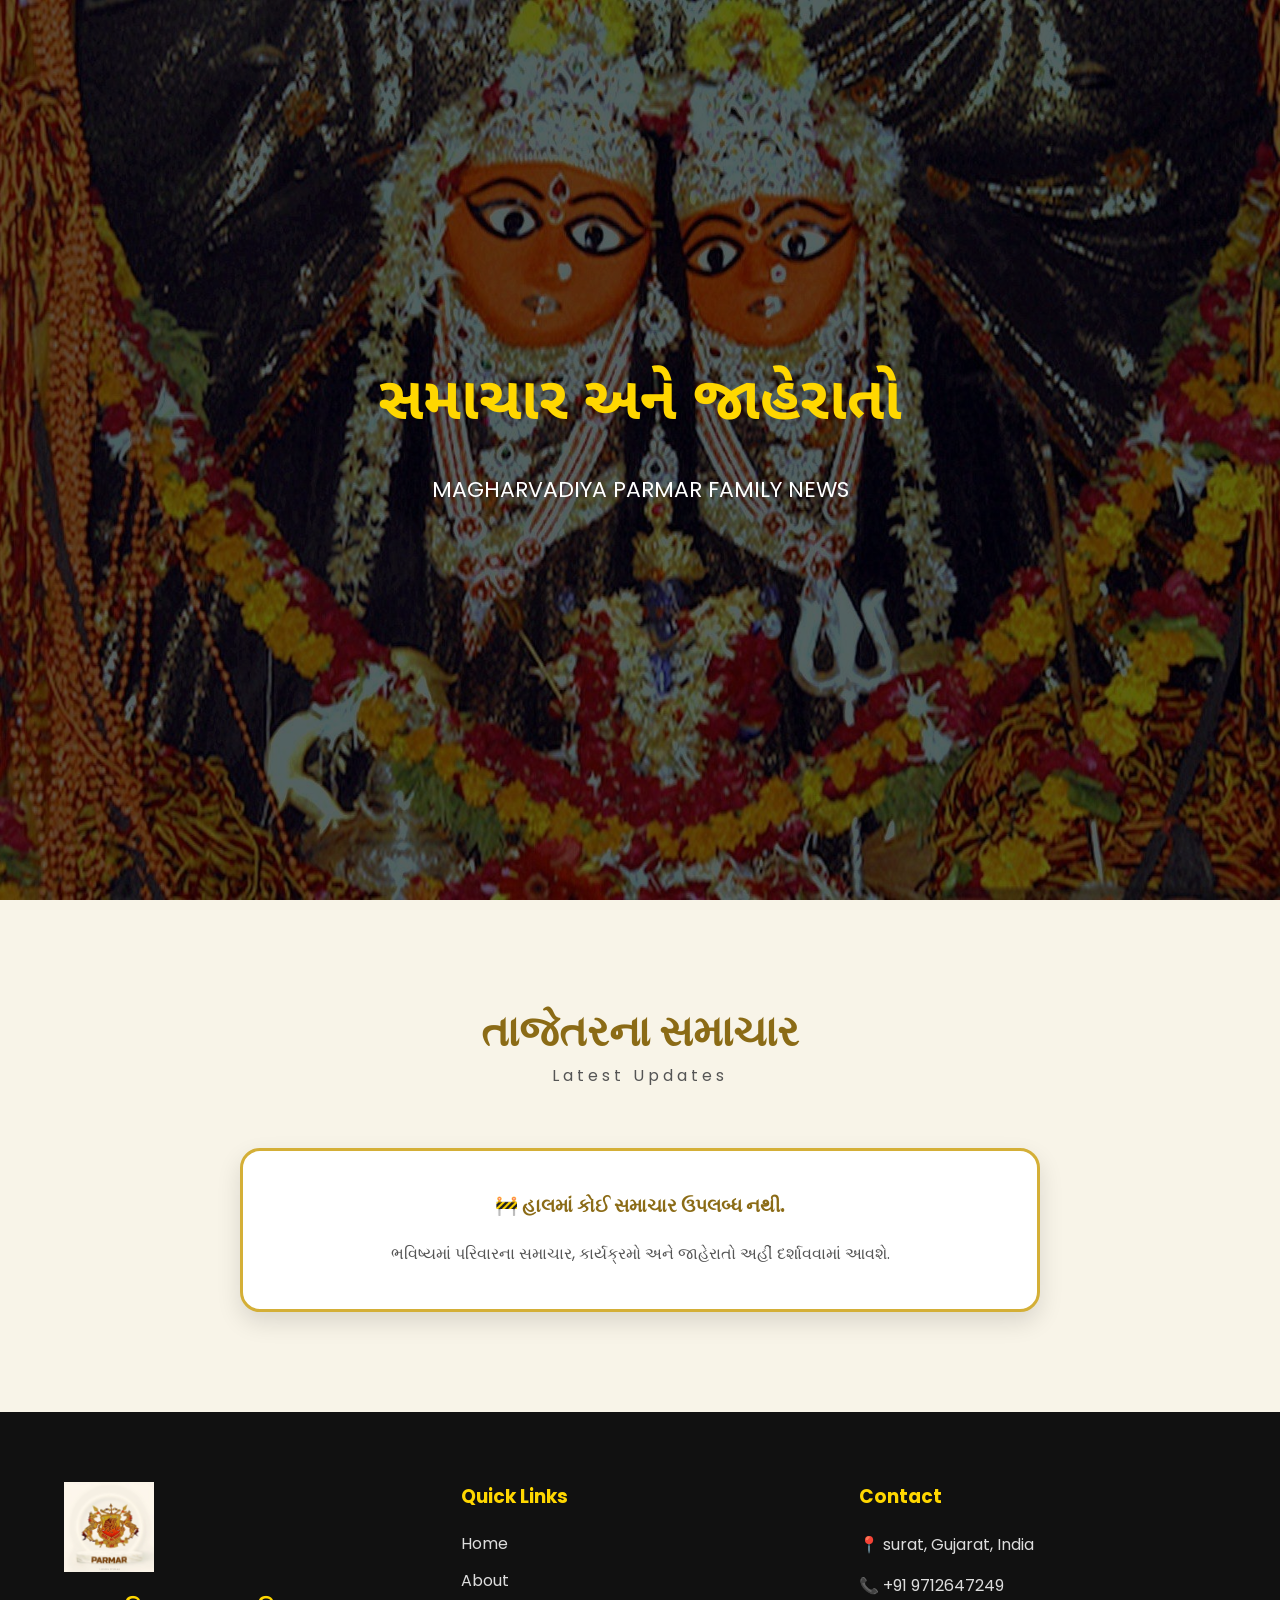
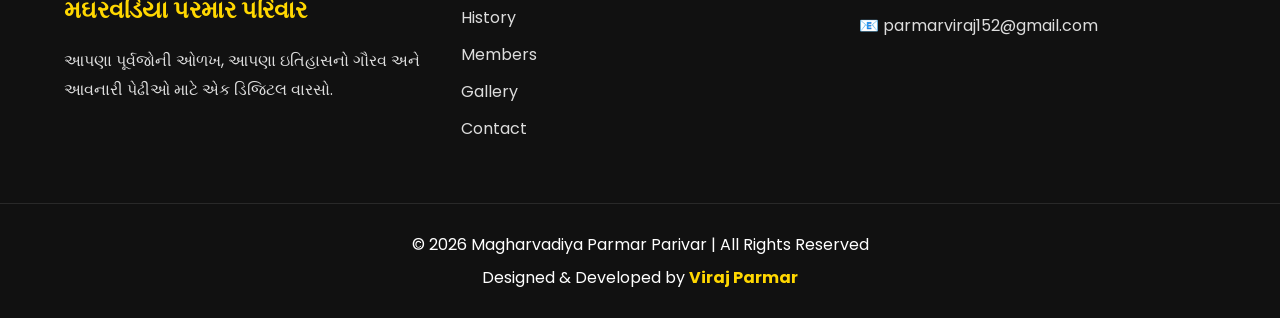
<file: news.html>
<!DOCTYPE html>
<html lang="gu">

<head>

    <meta charset="UTF-8">

    <meta name="viewport" content="width=device-width, initial-scale=1.0">

    <title>સમાચાર</title>

    <link rel="stylesheet" href="style.css">

</head>

<body>

<!-- Navbar -->
<!-- index.html mathi copy karvani -->

<section class="hero">

    <div class="hero-overlay"></div>

    <div class="hero-content">

        <h1>સમાચાર અને જાહેરાતો</h1>

        <p>MAGHARVADIYA PARMAR FAMILY NEWS</p>

    </div>

</section>

<section id="news">

    <div class="container">

        <div class="section-title">

            <h2>તાજેતરના સમાચાર</h2>

            <span>Latest Updates</span>

        </div>

        <div class="news-container">

            <div class="news-card">

                <h3>🚧 હાલમાં કોઈ સમાચાર ઉપલબ્ધ નથી.</h3>

                <p>

                    ભવિષ્યમાં પરિવારના સમાચાર, કાર્યક્રમો અને જાહેરાતો અહીં દર્શાવવામાં આવશે.

                </p>

            </div>

        </div>

    </div>

</section>

<script src="script.js"></script>
</body>
<footer>

    <div class="footer-container">

        <div class="footer-box">

            <img src="logo.jpg" class="footer-logo">

            <h2>મઘરવડિયા પરમાર પરિવાર</h2>

            <p>
                આપણા પૂર્વજોની ઓળખ, આપણા ઇતિહાસનો ગૌરવ અને આવનારી પેઢીઓ માટે એક ડિજિટલ વારસો.
            </p>

        </div>

        <div class="footer-box">

            <h3>Quick Links</h3>

            <ul>

                <li><a href="index.html">Home</a></li>

                <li><a href="#about">About</a></li>

                <li><a href="history.html">History</a></li>

                <li><a href="member.html">Members</a></li>

                <li><a href="gallary.html">Gallery</a></li>

                <li><a href="contect.html">Contact</a></li>

            </ul>

        </div>

        <div class="footer-box">

            <h3>Contact</h3>

            <p>📍 surat, Gujarat, India</p>

            <p>📞 +91 9712647249</p>

            <p>📧 parmarviraj152@gmail.com</p>

        </div>

    </div>

    <div class="footer-bottom">

        <p>

            © 2026 Magharvadiya Parmar Parivar | All Rights Reserved

        </p>

        <p>

            Designed & Developed by <span>Viraj Parmar</span>

        </p>

    </div>

</footer>

</html>
</file>
<file: style.css>
@import url('https://fonts.googleapis.com/css2?family=Cinzel:wght@400;600;700&family=Poppins:wght@300;400;500;600;700&family=Noto+Sans+Gujarati:wght@100..900&display=swap');


*{
    margin:0;
    padding:0;
    box-sizing:border-box;
}

html{
    scroll-behavior:smooth;
}

body{
    

    font-family:'Poppins',sans-serif;
    background:#f5f5f5;
    overflow-x:hidden;
}

a{
    text-decoration:none;
}

ul{
    list-style:none;
}

img{
    max-width:100%;
    display:block;
}

.navbar{
    position:fixed;
    top:0;
    left:0;
    width:100%;
    height:80px;
    display:flex;
    align-items:center;
    justify-content:space-between;
    padding:0 50px;
    background:rgba(0,0,0,.55);
    backdrop-filter:blur(12px);
    z-index:999;
}

.logo{
    display:flex;
    align-items:center;
    gap:12px;
}

.logo img{
    width:55px;
    height:55px;
    object-fit:contain;
}

.logo-text h2{
    font-size:20px;
    color:#FFD700;
}

.logo-text p{
    font-size:11px;
    color:#fff;
    letter-spacing:2px;
}

.nav-links{
    display:flex;
    gap:20px;
    align-items:center;
}

.nav-links a{
    color:white;
    font-size:15px;
    font-weight:500;
    position:relative;
    transition:.3s;
}

.nav-links a:hover{
    color:#FFD700;
}

.nav-links a::after{
    content:"";
    position:absolute;
    left:0;
    bottom:-6px;
    width:0%;
    height:2px;
    background:#FFD700;
    transition:.3s;
}

.nav-links a:hover::after,
.nav-links a.active::after{
    width:100%;
}

.language{
    display:flex;
    gap:10px;
}

.language button{
    padding:8px 14px;
    border:none;
    border-radius:20px;
    background:#FFD700;
    cursor:pointer;
    font-weight:bold;
}
.language button:hover{

    background:white;

}

.hero{

    width:100%;
    height:100vh;

    background:
    linear-gradient(rgba(0,0,0,.55),rgba(0,0,0,.55)),
    url("9385816.jpg");

    background-size:cover;
    background-position:center;
    background-repeat:no-repeat;

    display:flex;
    justify-content:center;
    align-items:center;

    position:relative;

}

.hero-overlay{

    position:absolute;

    width:100%;
    height:100%;

    background:rgba(0,0,0,.15);

}

.hero-content{

    position:relative;

    z-index:10;

    text-align:center;

    color:white;

    max-width:900px;

    padding:20px;

}

.hero-logo{

    width:180px;

    margin:0 auto 25px;

}

.hero-content h1{

    font-family:'Noto Sans Gujarati',sans-serif;

    font-size:60px;

    color:#FFD700;

    margin-bottom:15px;

}

.hero-content h2{

    font-family:'Cinzel',serif;

    font-size:28px;

    letter-spacing:4px;

    margin-bottom:20px;

}

.hero-line{

    width:220px;

    height:4px;

    background:#FFD700;

    margin:20px auto;

    border-radius:20px;

}

.hero-content p{

    font-size:22px;

    margin:30px 0;

}

.hero-btn{

    display:inline-block;

    padding:15px 40px;

    background:#FFD700;

    color:black;

    border-radius:50px;

    font-weight:bold;

    transition:.3s;

}

.hero-btn:hover{

    background:white;

    transform:translateY(-5px);

}

.scroll-down{

    margin-top:50px;

    font-size:35px;

    animation:scroll 1.5s infinite;

}

@keyframes scroll{

0%{

transform:translateY(0);

}

50%{

transform:translateY(10px);

}

100%{

transform:translateY(0);

}

}
.container{
    width:90%;
    max-width:1300px;
    margin:auto;
}

#about{
    padding:100px 0;
    background:#f8f5ed;
}

.section-title{
    text-align:center;
    margin-bottom:60px;
}

.section-title h2{
    font-size:42px;
    color:#8b6b16;
}

.section-title span{
    font-size:16px;
    letter-spacing:4px;
    color:#555;
}

.about-card{
    display:flex;
    align-items:center;
    gap:60px;
    background:#fff;
    border-radius:20px;
    overflow:hidden;
    box-shadow:0 10px 35px rgba(0,0,0,.12);
}

.about-image{
    flex:1;
}

.about-image img{
    width:100%;
    height:500px;
    object-fit:cover;
}

.about-content{
    flex:1;
    padding:40px;
}

.about-content h3{
    font-size:34px;
    color:#8b6b16;
    margin-bottom:20px;
}

.about-content p{
    font-size:18px;
    line-height:1.9;
    margin-bottom:18px;
    color:#333;
}
footer{

    background:#111;

    color:white;

    padding:70px 0 20px;

}

.footer-container{

    width:90%;

    max-width:1300px;

    margin:auto;

    display:grid;

    grid-template-columns:repeat(auto-fit,minmax(300px,1fr));

    gap:40px;

}

.footer-logo{

    width:90px;

    margin-bottom:20px;

}

.footer-box h2{

    color:#FFD700;

    margin-bottom:20px;

}

.footer-box h3{

    color:#FFD700;

    margin-bottom:20px;

}

.footer-box p{

    color:#ddd;

    line-height:1.8;

    margin-bottom:12px;

}

.footer-box ul{

    list-style:none;

}

.footer-box ul li{

    margin-bottom:12px;

}

.footer-box ul li a{

    color:#ddd;

    transition:.3s;

}

.footer-box ul li a:hover{

    color:#FFD700;

    padding-left:8px;

}

.footer-bottom{

    border-top:1px solid rgba(255,255,255,.1);

    margin-top:50px;

    padding-top:20px;

    text-align:center;

}

.footer-bottom p{

    margin:8px 0;

}

.footer-bottom span{

    color:#FFD700;

    font-weight:bold;

}
.menu-toggle{
    display:none;
    flex-direction:column;
    cursor:pointer;
    gap:6px;
}

.menu-toggle span{
    width:28px;
    height:3px;
    background:#FFD700;
    border-radius:5px;
}

@media(max-width:992px){

    .navbar{
        padding:0 25px;
    }

    .nav-links{

        position:fixed;

        top:80px;
        right:-100%;

        width:280px;
        height:calc(100vh - 80px);

        background:rgba(0,0,0,.96);

        display:flex;
        flex-direction:column;

        justify-content:flex-start;

        align-items:flex-start;

        padding:40px 25px;

        gap:25px;

        transition:.4s;
    }

    .nav-links.active{
        right:0;
    }

    .language{
        display:none;
    }

    .menu-toggle{
        display:flex;
    }

    .logo-text p{
        display:none;
    }

    .logo-text h2{
        font-size:18px;
    }

}

@media(max-width:576px){

    .navbar{
        height:70px;
        padding:0 15px;
    }

    .logo img{
        width:45px;
        height:45px;
    }

    .logo-text h2{
        font-size:15px;
    }

    .nav-links{

        top:70px;
        height:calc(100vh - 70px);

    }

}
#loader{

    position:fixed;

    top:0;
    left:0;

    width:100%;
    height:100vh;

    background:#0d0d0d;

    display:flex;

    justify-content:center;

    align-items:center;

    z-index:99999;

    transition:1s;

}

.loader-content{

    text-align:center;

}

.loader-content img{

    width:120px;

    margin:auto;

    margin-bottom:20px;

}

.loader-content h2{

    color:#FFD700;

    margin-bottom:10px;

    font-size:32px;

}

.loader-content p{

    color:white;

    margin-bottom:20px;

}

.loading-bar{

    width:260px;

    height:6px;

    background:#333;

    border-radius:30px;

    overflow:hidden;

    margin:auto;

}

.loading-fill{

    width:0%;

    height:100%;

    background:#FFD700;

    animation:loading 2.5s linear forwards;

}

@keyframes loading{

    100%{

        width:100%;

    }

}
#topBtn{

    position:fixed;

    right:30px;

    bottom:30px;

    width:55px;

    height:55px;

    border:none;

    border-radius:50%;

    background:#FFD700;

    color:#000;

    font-size:24px;

    cursor:pointer;

    display:none;

    box-shadow:0 10px 25px rgba(0,0,0,.3);

    transition:.3s;

    z-index:999;

}

#topBtn:hover{

    transform:translateY(-6px);

    background:white;

}
.history-hero{

    width:100%;

    height:100vh;

    background:
    linear-gradient(rgba(0,0,0,.55),rgba(0,0,0,.55)),
    url("history-bg.jpg");

    background-size:cover;

    background-position:center;

    display:flex;

    justify-content:center;

    align-items:center;

    text-align:center;

    color:#fff;

    position:relative;

}

.history-overlay{

    position:absolute;

    inset:0;

    background:rgba(0,0,0,.25);

}

.history-content{

    position:relative;

    z-index:2;

    max-width:900px;

}

.history-content h1{

    font-size:65px;

    color:#FFD700;

    margin-bottom:20px;

}

.history-content h2{

    font-size:28px;

    margin-bottom:25px;

}

.history-content p{

    font-size:22px;

    line-height:1.8;

}
#history-details{
    padding:100px 0;
    background:#f8f4e8;
}

.history-title{
    text-align:center;
    margin-bottom:60px;
}

.history-title h2{
    font-size:50px;
    color:#8b6b16;
}

.history-title p{
    letter-spacing:5px;
    color:#666;
}

.history-card{
    background:#fffdf7;
    border:3px solid #d4af37;
    border-radius:20px;
    overflow:hidden;
    box-shadow:0 15px 40px rgba(0,0,0,.15);
}

.history-image img{
    width:100%;
    display:block;
}

.history-text{
    padding:40px;
}

.history-text p{
    font-size:20px;
    line-height:2;
    color:#333;
    text-align:justify;
    margin-bottom:25px;
}

.history-text blockquote{
    margin-top:40px;
    padding:30px;
    text-align:center;
    background:#d4af37;
    color:#000;
    border-radius:15px;
    font-size:30px;
    font-weight:bold;
}
#magharvadiya{

    padding:100px 0;

    background:#fffdf7;

}

.history-text h3{

    color:#8b6b16;

    font-size:28px;

    margin-top:35px;

    margin-bottom:15px;

    border-left:5px solid #d4af37;

    padding-left:15px;

}
#gotra-kul{
    padding:100px 0;
    background:#f8f4e8;
}

.info-box{
    max-width:1000px;
    margin:auto;
    background:#fffdf8;
    border:3px solid #d4af37;
    border-radius:18px;
    overflow:hidden;
    box-shadow:0 10px 30px rgba(0,0,0,.12);
}

.info-row{
    display:flex;
    justify-content:space-between;
    align-items:center;
    padding:18px 25px;
    border-bottom:1px solid #e8d9a8;
}

.info-row:last-child{
    border-bottom:none;
}

.label{
    width:35%;
    font-weight:bold;
    color:#8b6b16;
    font-size:20px;
}

.value{
    width:65%;
    color:#333;
    font-size:20px;
    text-align:right;
}

.info-row:nth-child(even){
    background:#faf6ea;
}

@media(max-width:768px){

.info-row{
    flex-direction:column;
    align-items:flex-start;
}

.label,
.value{
    width:100%;
    text-align:left;
}

.value{
    margin-top:8px;
}

}

#kuldevi-history{

    padding:100px 0;

    background:#f7f2e6;

}

.chapter-heading{

    text-align:center;

    margin-bottom:50px;

}

.chapter-heading span{

    color:#b8860b;

    font-size:20px;

    font-weight:bold;

    letter-spacing:3px;

}

.chapter-heading h2{

    font-size:48px;

    color:#6b3e00;

    margin:15px 0;

}

.chapter-heading p{

    color:#777;

    letter-spacing:3px;

}

.chapter-image{

    text-align:center;

    margin-bottom:50px;

}

.chapter-image img{

    width:100%;

    max-width:850px;

    border-radius:15px;

    border:5px solid #d4af37;

    box-shadow:0 10px 30px rgba(0,0,0,.2);

}

.history-card{

    background:#fff;

    padding:35px;

    border-left:8px solid #d4af37;

    margin-bottom:35px;

    border-radius:15px;

    box-shadow:0 10px 25px rgba(0,0,0,.08);

}

.history-card h3{

    color:#8b5a00;

    margin-bottom:20px;

}

.history-card p{

    line-height:2;

    text-align:justify;

}

.history-card ul{

    padding-left:25px;

}

.history-card li{

    margin-bottom:18px;

    line-height:2;

}
/* ==========================
   Vanshavali Notice
========================== */

.notice-card{

    max-width:900px;

    margin:auto;

    background:#fffdf8;

    border:3px solid #d4af37;

    border-radius:20px;

    padding:45px;

    text-align:center;

    box-shadow:0 12px 30px rgba(0,0,0,.12);

}

.notice-card h3{

    color:#8b5a00;

    font-size:34px;

    margin-bottom:25px;

}

.notice-card p{

    font-size:22px;

    line-height:2;

    color:#444;

}

.notice-footer{

    margin-top:35px;

    padding-top:25px;

    border-top:2px dashed #d4af37;

}

.notice-footer h2{

    color:#b8860b;

    font-size:36px;

    letter-spacing:2px;

}
.gallery-filter{

    display:flex;

    justify-content:center;

    gap:15px;

    flex-wrap:wrap;

    margin:40px 0;

}

.gallery-filter button{

    padding:12px 25px;

    border:none;

    border-radius:30px;

    background:#d4af37;

    color:#fff;

    cursor:pointer;

    font-size:16px;

}

.gallery-grid{

    min-height:400px;

    display:flex;

    justify-content:center;

    align-items:center;

}

.empty-gallery{

    text-align:center;

    border:3px dashed #d4af37;

    padding:60px;

    border-radius:20px;

    background:#fffdf8;

}

.empty-gallery h2{

    font-size:70px;

}

.empty-gallery h3{

    margin:20px 0;

    color:#8b6b16;

}
/* ==========================
        Gallery
========================== */

#gallery{

    padding:100px 0;

    background:#f8f4e8;

}

.gallery-grid{

    display:grid;

    grid-template-columns:repeat(auto-fit,minmax(300px,1fr));

    gap:30px;

}

.gallery-card{

    background:#fff;

    border:3px solid #d4af37;

    border-radius:18px;

    overflow:hidden;

    transition:.4s;

    box-shadow:0 10px 25px rgba(0,0,0,.12);

}

.gallery-card:hover{

    transform:translateY(-10px);

}

.gallery-card img{

    width:100%;

    height:280px;

    object-fit:cover;

}

.gallery-card h3{

    text-align:center;

    margin-top:20px;

    color:#8b6b16;

}

.gallery-card p{

    text-align:center;

    margin:15px 0 25px;

    color:#666;

}
/* ==========================
        NEWS PAGE
========================== */

#news{

    padding:100px 0;

    background:#f8f4e8;

}

.news-container{

    display:flex;

    justify-content:center;

}

.news-card{

    max-width:800px;

    width:100%;

    background:#fff;

    border:3px solid #d4af37;

    border-radius:20px;

    padding:40px;

    text-align:center;

    box-shadow:0 10px 25px rgba(0,0,0,.12);

}

.news-card h3{

    color:#8b6b16;

    margin-bottom:20px;

}

.news-card p{

    color:#555;

    line-height:1.8;

}
/* ==========================
      CONTACT PAGE
========================== */

#contact-page{

    padding:100px 0;

    background:#f8f4e8;

}

.contact-wrapper{

    display:grid;

    grid-template-columns:repeat(auto-fit,minmax(350px,1fr));

    gap:40px;

}

.contact-card{

    background:#fff;

    border:3px solid #d4af37;

    border-radius:20px;

    padding:35px;

    box-shadow:0 10px 25px rgba(0,0,0,.12);

}

.contact-card h3{

    color:#8b6b16;

    margin-bottom:25px;

}

.contact-card p{

    margin-bottom:15px;

    line-height:1.8;

}

.contact-card input,
.contact-card textarea{

    width:100%;

    padding:15px;

    margin-bottom:20px;

    border:2px solid #ddd;

    border-radius:10px;

    outline:none;

    font-size:16px;

}

.contact-card input:focus,
.contact-card textarea:focus{

    border-color:#d4af37;

}

.contact-card button{

    width:100%;

    padding:15px;

    border:none;

    border-radius:10px;

    background:#d4af37;

    color:#fff;

    font-size:18px;

    cursor:pointer;

    transition:.3s;

}

.contact-card button:hover{

    background:#8b6b16;

}
.history-hero,
.members-hero,
.gallery-hero{

    position: relative;

    width: 100%;

    height: 100vh;

    background: url("9385816.jpg") center center/cover no-repeat;

    display: flex;

    justify-content: center;

    align-items: center;

}
/* ==========================
      MOBILE RESPONSIVE
========================== */

@media (max-width:768px){

    .navbar{

        padding:15px 20px;

        flex-wrap:wrap;

    }

    .logo{

        width:100%;

        justify-content:center;

        margin-bottom:15px;

    }

    .nav-links{

        width:100%;

        flex-direction:column;

        text-align:center;

        gap:15px;

    }

    .language{

        width:100%;

        display:flex;

        justify-content:center;

        margin-top:15px;

    }

    .hero-content h1{

        font-size:36px;

    }

    .hero-content h2{

        font-size:22px;

    }

    .hero-content p{

        font-size:16px;

    }

    .container{

        width:95%;

    }

    .about-card{

        flex-direction:column;

    }

    .gallery-grid{

        grid-template-columns:1fr;

    }

    .contact-wrapper{

        grid-template-columns:1fr;

    }

    .footer-container{

        grid-template-columns:1fr;

        text-align:center;

    }

}
/* ===========================
   Tablet
=========================== */

@media (max-width:992px){

.container{
    width:90%;
}

.logo img{
    width:60px;
}

.logo-text h2{
    font-size:22px;
}

.logo-text p{
    font-size:11px;
}

.hero h1{
    font-size:42px;
}

.hero h2{
    font-size:26px;
    letter-spacing:4px;
}

.hero-btn{
    padding:15px 40px;
}

}


/* ===========================
   Mobile
=========================== */

@media (max-width:768px){

.navbar{
    padding:15px 20px;
}

.logo{
    gap:12px;
}

.logo img{
    width:55px;
}

.logo-text h2{
    font-size:18px;
}

.logo-text p{
    display:none;
}

.language{
    display:none;
}

.hero{
    padding:120px 20px 60px;
    text-align:center;
}

.hero-logo{
    width:160px;
}

.hero h1{
    font-size:34px;
    line-height:1.4;
}

.hero h2{
    font-size:20px;
    letter-spacing:2px;
    line-height:1.5;
}

.hero-line{
    width:160px;
}

.hero p{
    font-size:18px;
}

.hero-btn{

    width:230px;

    padding:15px;

    font-size:20px;

}

.section-title h2{

    font-size:32px;

}

.section-title span{

    font-size:15px;

}

.about-card{

    flex-direction:column;

}

.about-image img{

    width:100%;

}

.footer-container{

    grid-template-columns:1fr;

    gap:35px;

    text-align:center;

}

}


/* ===========================
   Small Mobile
=========================== */

@media (max-width:480px){

.hero-logo{

    width:140px;

}

.hero h1{

    font-size:28px;

}

.hero h2{

    font-size:16px;

    letter-spacing:1px;

}

.hero p{

    font-size:16px;

}

.hero-btn{

    width:200px;

    font-size:18px;

}

.logo-text h2{

    font-size:16px;

}

}
</file>
